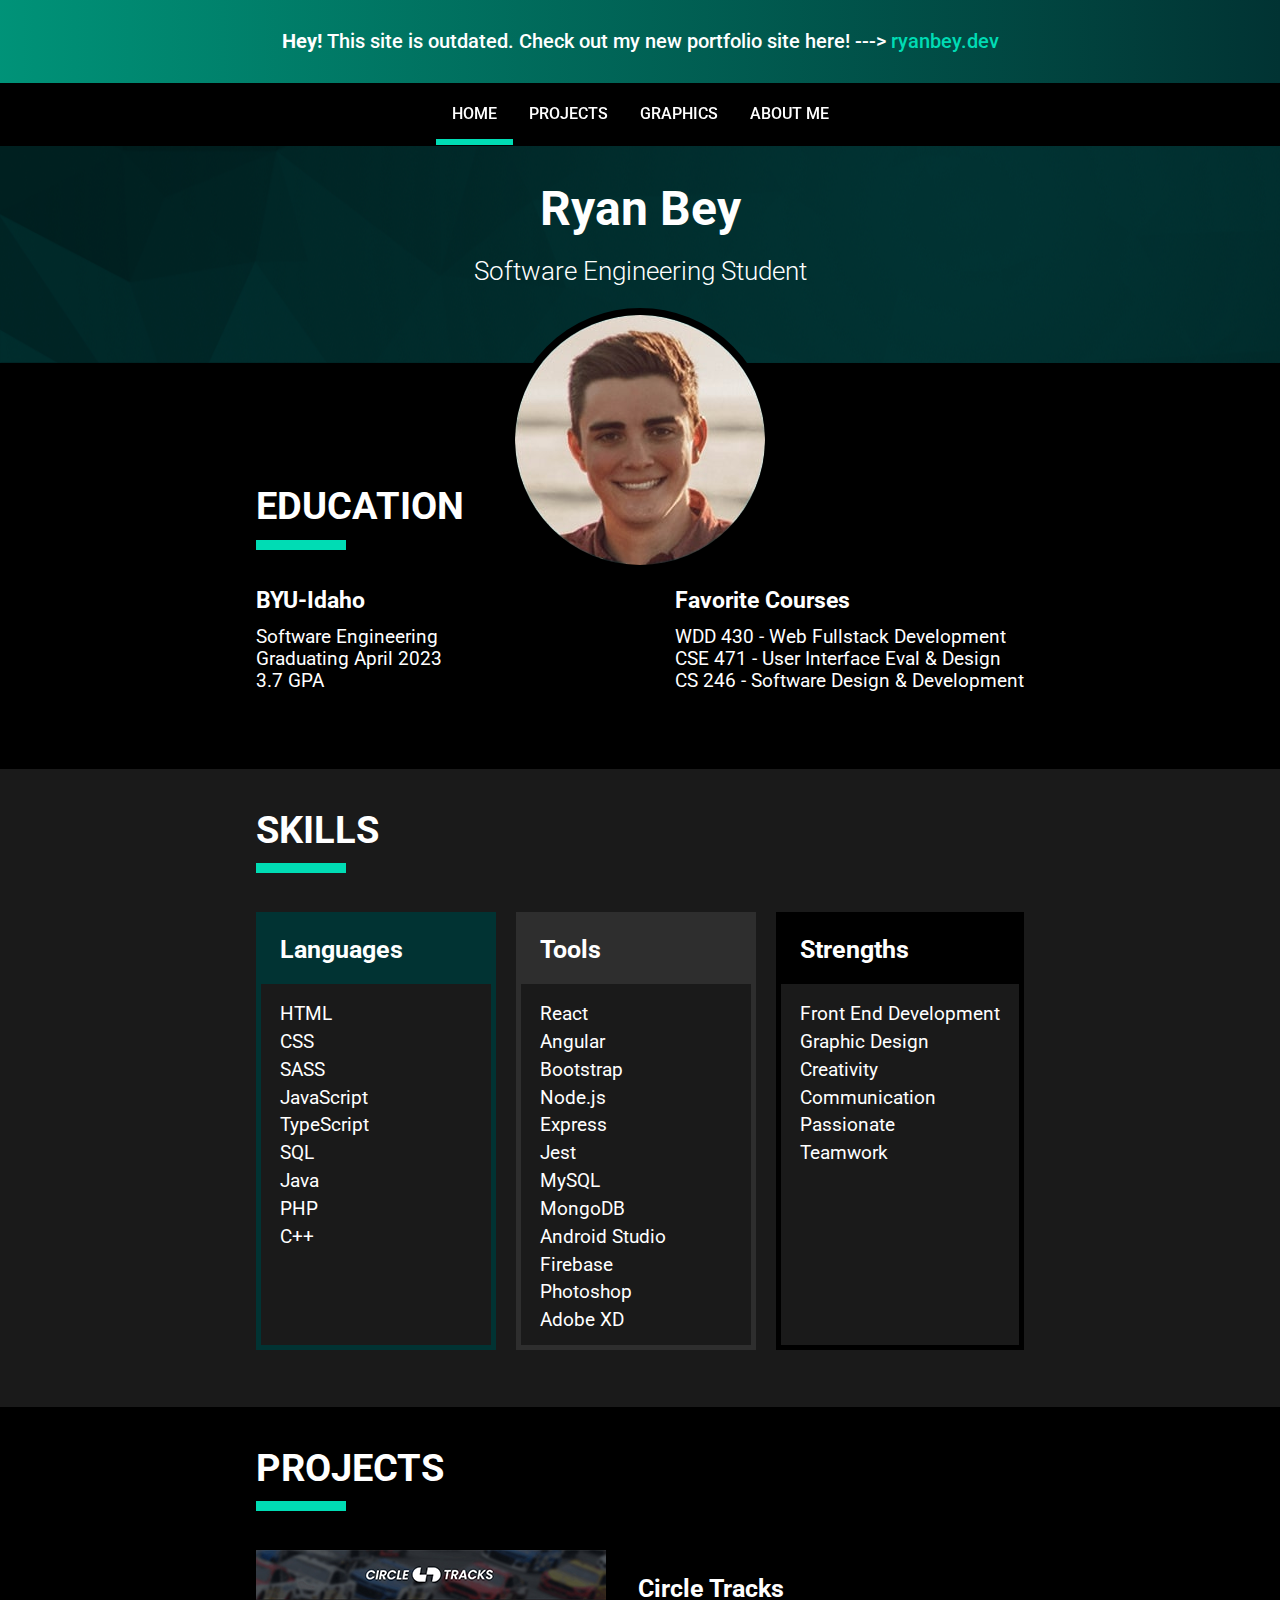
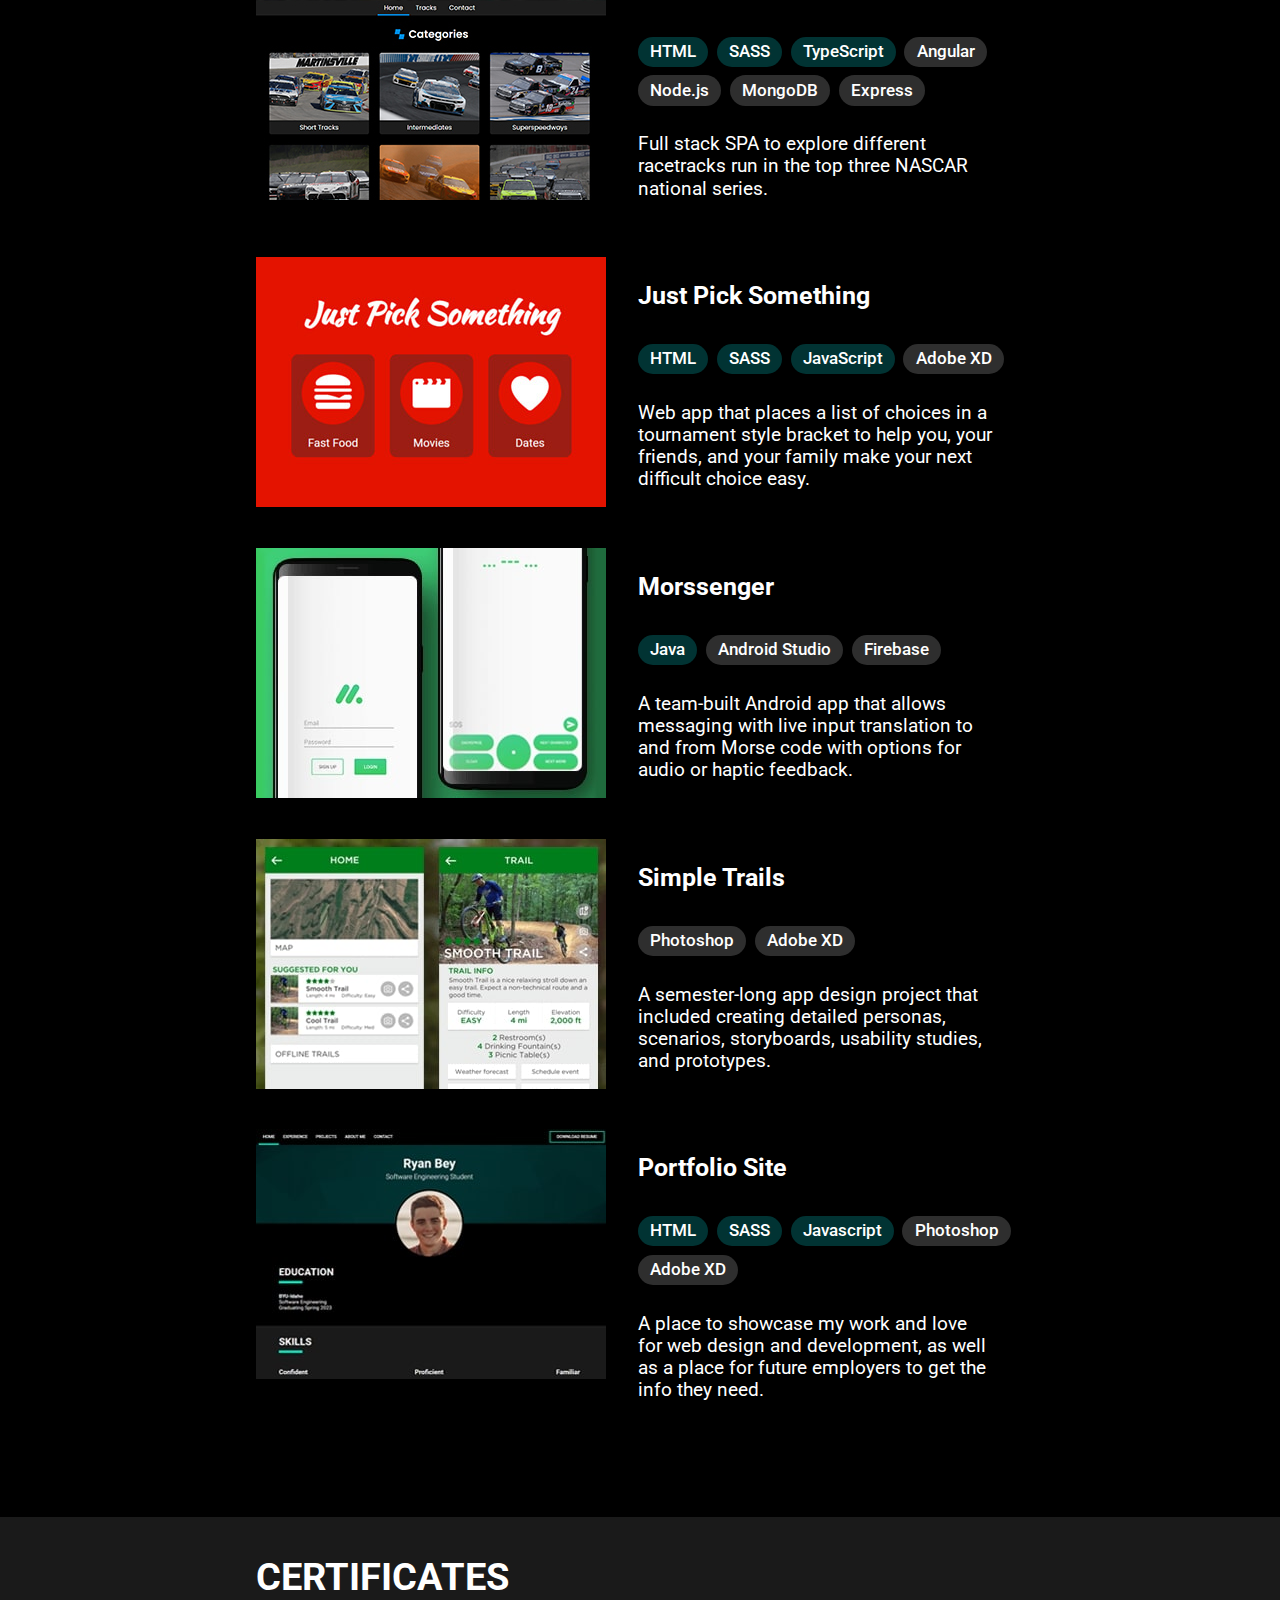
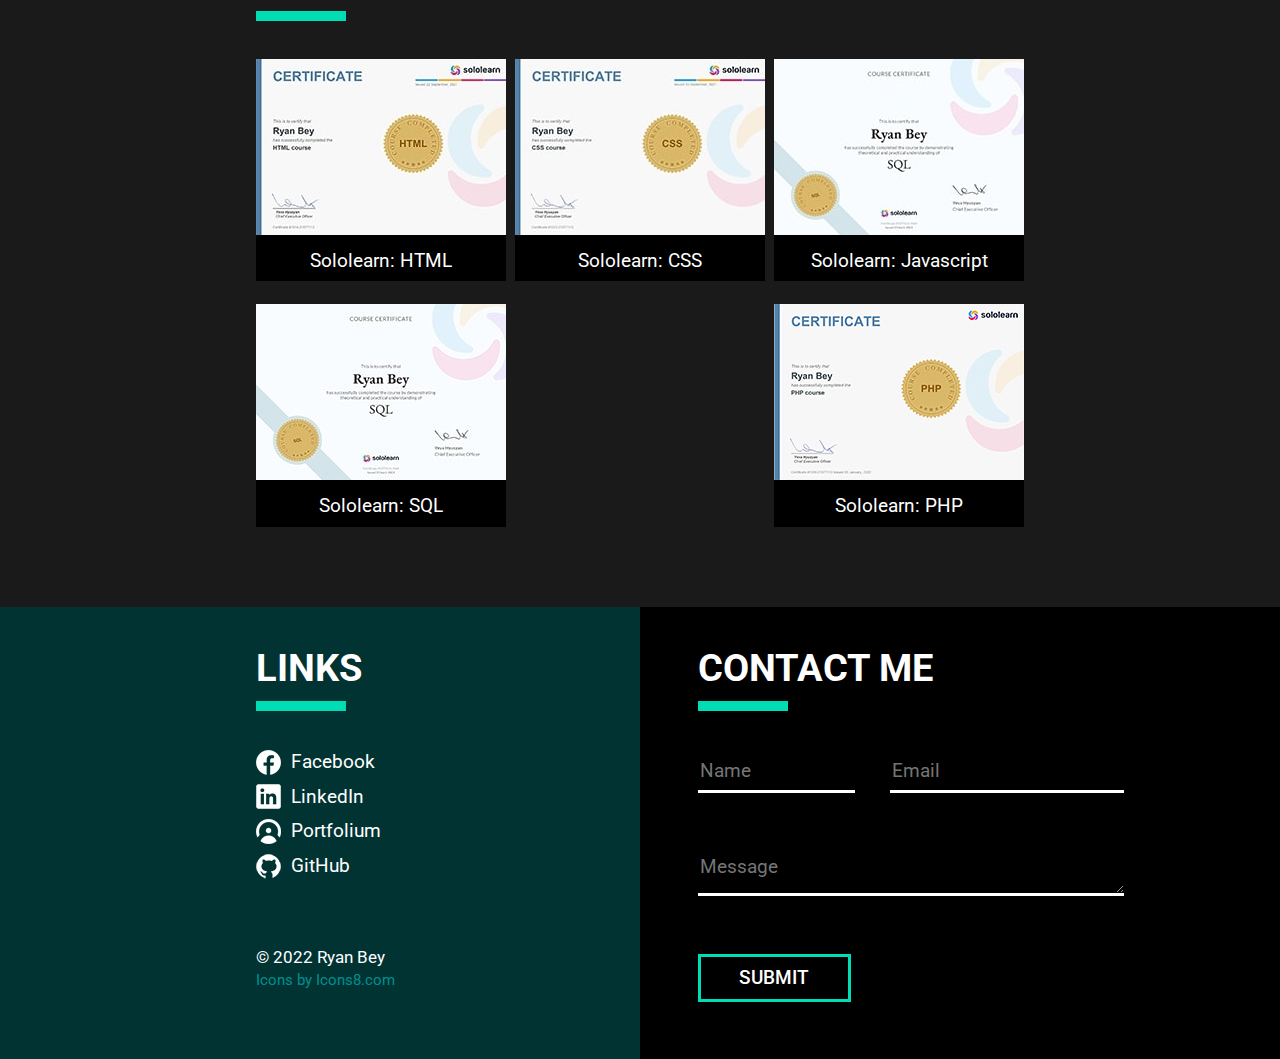
<file: index.html>
<!DOCTYPE html>
<html lang="en">

<head>
   <meta charset="UTF-8">
   <meta http-equiv="X-UA-Compatible" content="IE=edge">
   <meta name="viewport" content="width=device-width, initial-scale=1.0">
   <link rel="stylesheet" href="css/normalize.css">
   <link rel="stylesheet" href="css/styles.css">
   <link rel="apple-touch-icon" sizes="180x180" href="images/favicon/apple-touch-icon.png">
   <link rel="icon" type="image/png" sizes="32x32" href="images/favicon/favicon-32x32.png">
   <link rel="icon" type="image/png" sizes="16x16" href="images/favicon/favicon-16x16.png">
   <link rel="manifest" href="images/favicon/site.webmanifest">
   <title>Home | Ryan's Portfolio</title>
</head>

<body>
   <div class="alert-banner-container">
      <div class="alert-banner-content">
         <p class="alert-banner-text">
            <b>Hey!</b> This site is outdated. Check out my new portfolio site here! --->
            <a class="alert-banner-link" href="https://ryanbey.dev">ryanbey.dev</a>
         </p>
      </div>
   </div>

   <nav>
      <ul class="navigation">
         <li><a class="menu" href="#"><img id="hamburger-icon" src="images/icons/hamburger-icon.png"
                  alt="hamburger menu icon"></a></li>
         <li><a class="nav-link active-page" href="#">HOME</a></li>
         <li><a class="nav-link" href="projects.html">PROJECTS</a></li>
         <li><a class="nav-link" href="graphics.html">GRAPHICS</a></li>
         <li><a class="nav-link" href="about-me.html">ABOUT ME</a></li>
      </ul>
   </nav>

   <header>
      <div class="header-content">
         <h1 id="header-name">Ryan Bey</h1>
         <h2 id="header-sub">Software Engineering Student</h2>
         <img id="header-img" src="images/backgrounds/header-portrait.jpg" alt="headshot of my face">
      </div>
   </header>

   <main>
      <div class="education-grid">
         <section id="education" class="black-bg">
            <div class="section-content">
               <h3 class="section-heading">EDUCATION</h3>
               <div class="divider"></div>
               <div id="education-flexbox">
                  <div class="education-flex-left">
                     <h4 class="class-heading">BYU-Idaho</h4>
                     <p class="class-p">Software Engineering<br>Graduating April 2023<br>3.7 GPA</p>
                  </div>
                  <div class="education-flex-right">
                     <h4 class="class-heading">Favorite Courses</h4>
                     <p class="class-p">WDD 430 - Web Fullstack Development<br>CSE 471 - User Interface Eval &
                        Design<br>CS 246 - Software Design & Development</p>
                  </div>
               </div>
            </div>
         </section>
      </div>

      <section id="skills" class="gray-bg">
         <div class="section-content">
            <h3 class="section-heading">SKILLS</h3>
            <div class="divider"></div>
            <div id="skills-flexbox">
               <div class="skills-box">
                  <p class="skills-box-heading"><b>Languages</b></p>
                  <p>HTML</p>
                  <p>CSS</p>
                  <p>SASS</p>
                  <p>JavaScript</p>
                  <p>TypeScript</p>
                  <p>SQL</p>
                  <p>Java</p>
                  <p>PHP</p>
                  <p>C++</p>
               </div>
               <div class="skills-box">
                  <p id="tools-heading" class="skills-box-heading"><b>Tools</b></p>
                  <p>React</p>
                  <p>Angular</p>
                  <p>Bootstrap</p>
                  <p>Node.js</p>
                  <p>Express</p>
                  <p>Jest</p>
                  <p>MySQL</p>
                  <p>MongoDB</p>
                  <p>Android Studio</p>
                  <p>Firebase</p>
                  <p>Photoshop</p>
                  <p>Adobe XD</p>
               </div>
               <div class="skills-box">
                  <p id="soft-skills-heading" class="skills-box-heading"><b>Strengths</b></p>
                  <p>Front End Development</p>
                  <p>Graphic Design</p>
                  <p>Creativity</p>
                  <p>Communication</p>
                  <p>Passionate</p>
                  <p>Teamwork</p>
               </div>
            </div>
         </div>
      </section>

      <section id="projects">
         <div class="section-content">
            <h3 class="section-heading">PROJECTS</h3>
            <div class="divider"></div>
            <div id="circle-tracks" class="projects-box">
               <h4 class="box-heading">Circle Tracks</h4>
               <ul class="tag-list">
                  <li class="lang-box-tag">HTML</li>
                  <li class="lang-box-tag">SASS</li>
                  <li class="lang-box-tag">TypeScript</li>
                  <li class="env-box-tag">Angular</li>
                  <li class="env-box-tag">Node.js</li>
                  <li class="env-box-tag">MongoDB</li>
                  <li class="env-box-tag">Express</li>
               </ul>
               <img draggable="false" class="box-img" src="images/home/circle-tracks-img.jpg"
                  alt="screenshot of Nastracks site">
               <p class="box-p">Full stack SPA to explore different racetracks run in the top three NASCAR national
                  series.</p>
            </div>
            <div id="just-pick-something" class="projects-box">
               <h4 class="box-heading">Just Pick Something</h4>
               <ul class="tag-list">
                  <li class="lang-box-tag">HTML</li>
                  <li class="lang-box-tag">SASS</li>
                  <li class="lang-box-tag">JavaScript</li>
                  <li class="env-box-tag">Adobe XD</li>
               </ul>
               <img draggable="false" class="box-img" src="images/home/jps-img.jpg"
                  alt="screenshot of Just Pick Something web app">
               <p class="box-p">Web app that places a list of choices in a tournament style bracket to help you, your
                  friends, and your family make your next difficult choice easy.</p>
            </div>
            <div id="morssenger" class="projects-box">
               <h4 class="box-heading">Morssenger</h4>
               <ul class="tag-list">
                  <li class="lang-box-tag">Java</li>
                  <li class="env-box-tag">Android Studio</li>
                  <li class="env-box-tag">Firebase</li>
               </ul>
               <img draggable="false" class="box-img" src="images/home/morssenger-img.jpg"
                  alt="screenshot of Morssenger app">
               <p class="box-p">A team-built Android app that allows messaging with live input translation to and from
                  Morse code with options for audio or haptic feedback.</p>
            </div>
            <div id="simple-trails" class="projects-box">
               <h4 class="box-heading">Simple Trails</h4>
               <ul class="tag-list">
                  <li class="env-box-tag">Photoshop</li>
                  <li class="env-box-tag">Adobe XD</li>
               </ul>
               <img draggable="false" class="box-img" src="images/home/simple-trails-img.jpg"
                  alt="screenshot of simple trails mockup">
               <p class="box-p">A semester-long app design project that included creating detailed personas, scenarios,
                  storyboards, usability studies, and prototypes.</p>
            </div>
            <div id="portfolio" class="projects-box">
               <h4 class="box-heading">Portfolio Site</h4>
               <ul class="tag-list">
                  <li class="lang-box-tag">HTML</li>
                  <li class="lang-box-tag">SASS</li>
                  <li class="lang-box-tag">Javascript</li>
                  <li class="env-box-tag">Photoshop</li>
                  <li class="env-box-tag">Adobe XD</li>
               </ul>
               <img draggable="false" class="box-img" src="images/home/portfolio-img.jpg"
                  alt="screenshot of Portfolio site">
               <p class="box-p">A place to showcase my work and love for web design and development, as well as a place
                  for future employers to get the info they need.</p>
            </div>
         </div>
      </section>

      <section id="certificates" class="gray-bg">
         <div class="section-content">
            <h3 class="section-heading">CERTIFICATES</h3>
            <div class="divider"></div>

            <div class="certificate-flexbox">
               <div class="certificate-box">
                  <img draggable="false" src="images/certs/cert-html.jpg" alt="html certificate image">
                  <h4 class="certificate-box-heading">Sololearn: HTML</h4>
               </div>
               <div class="certificate-box">
                  <img draggable="false" src="images/certs/cert-css.jpg" alt="css certificate image">
                  <h4 class="certificate-box-heading">Sololearn: CSS</h4>
               </div>
               <div class="certificate-box">
                  <img draggable="false" src="images/certs/cert-js.jpg" alt="javascript certificate image">
                  <h4 class="certificate-box-heading">Sololearn: Javascript</h4>
               </div>
               <div class="certificate-box">
                  <img draggable="false" src="images/certs/cert-sql.jpg" alt="sql certificate image">
                  <h4 class="certificate-box-heading">Sololearn: SQL</h4>
               </div>
               <div class="certificate-box">
                  <img draggable="false" src="images/certs/cert-php.jpg" alt="php certificate image">
                  <h4 class="certificate-box-heading">Sololearn: PHP</h4>
               </div>
            </div>
         </div>
      </section>
   </main>

   <footer>
      <section id="my-info" class="turq-bg">
         <div id="my-info-content" class="section-content">
            <h3 class="section-heading">LINKS</h3>
            <div class="divider"></div>
            <div class="social-item">
               <img class="social-icon" src="images/icons/facebook-icon.png" alt="facebook icon">
               <a href="https://www.facebook.com/beycommaryan" target="_blank">Facebook</a>
            </div>
            <div class="social-item">
               <img class="social-icon" src="images/icons/linkedin-icon.png" alt="linkedin icon">
               <a href="https://www.linkedin.com/in/ryanbey/" target="_blank">LinkedIn</a>
            </div>
            <div class="social-item">
               <img class="social-icon" src="images/icons/portfolium-icon.png" alt="linkedin icon">
               <a href="https://portfolium.com/ryanbey" target="_blank">Portfolium</a>
            </div>
            <div class="social-item">
               <img class="social-icon" src="images/icons/github-icon.png" alt="github">
               <a href="https://github.com/ryanbey" target="_blank">GitHub</a>
            </div>
            <p id="copyright">&copy; 2022 Ryan Bey</p>
            <a id="icons" href="https://icons8.com/icons" target="_blank">Icons by Icons8.com</a>
         </div>
      </section>

      <section id="contact-me" class="black-bg">
         <div id="contact-me-content" class="section-content">
            <h3 class="section-heading">CONTACT ME</h3>
            <div class="divider"></div>
            <form class="contact-form-grid" method="post"
               action="https://forms.un-static.com/forms/887712dbb9f4996032a18818df45a9331f4ab1fe">
               <input type="text" id="name" name="name" class="contact-form-box" placeholder="Name" required>
               <input type="email" id="email" name="email" class="contact-form-box" placeholder="Email" required>
               <textarea id="message" name="Message" class="contact-form-box" rows="5" maxlength="3000"
                  placeholder="Message" required></textarea>
               <button type="submit" id="submit-button">SUBMIT</button>
            </form>
         </div>
      </section>
   </footer>

   <script src="js/toggle-menu.js"></script>
   <script src="js/project-boxes.js"></script>
   <script src="js/alert-banner.js"></script>
</body>

</html>
</file>
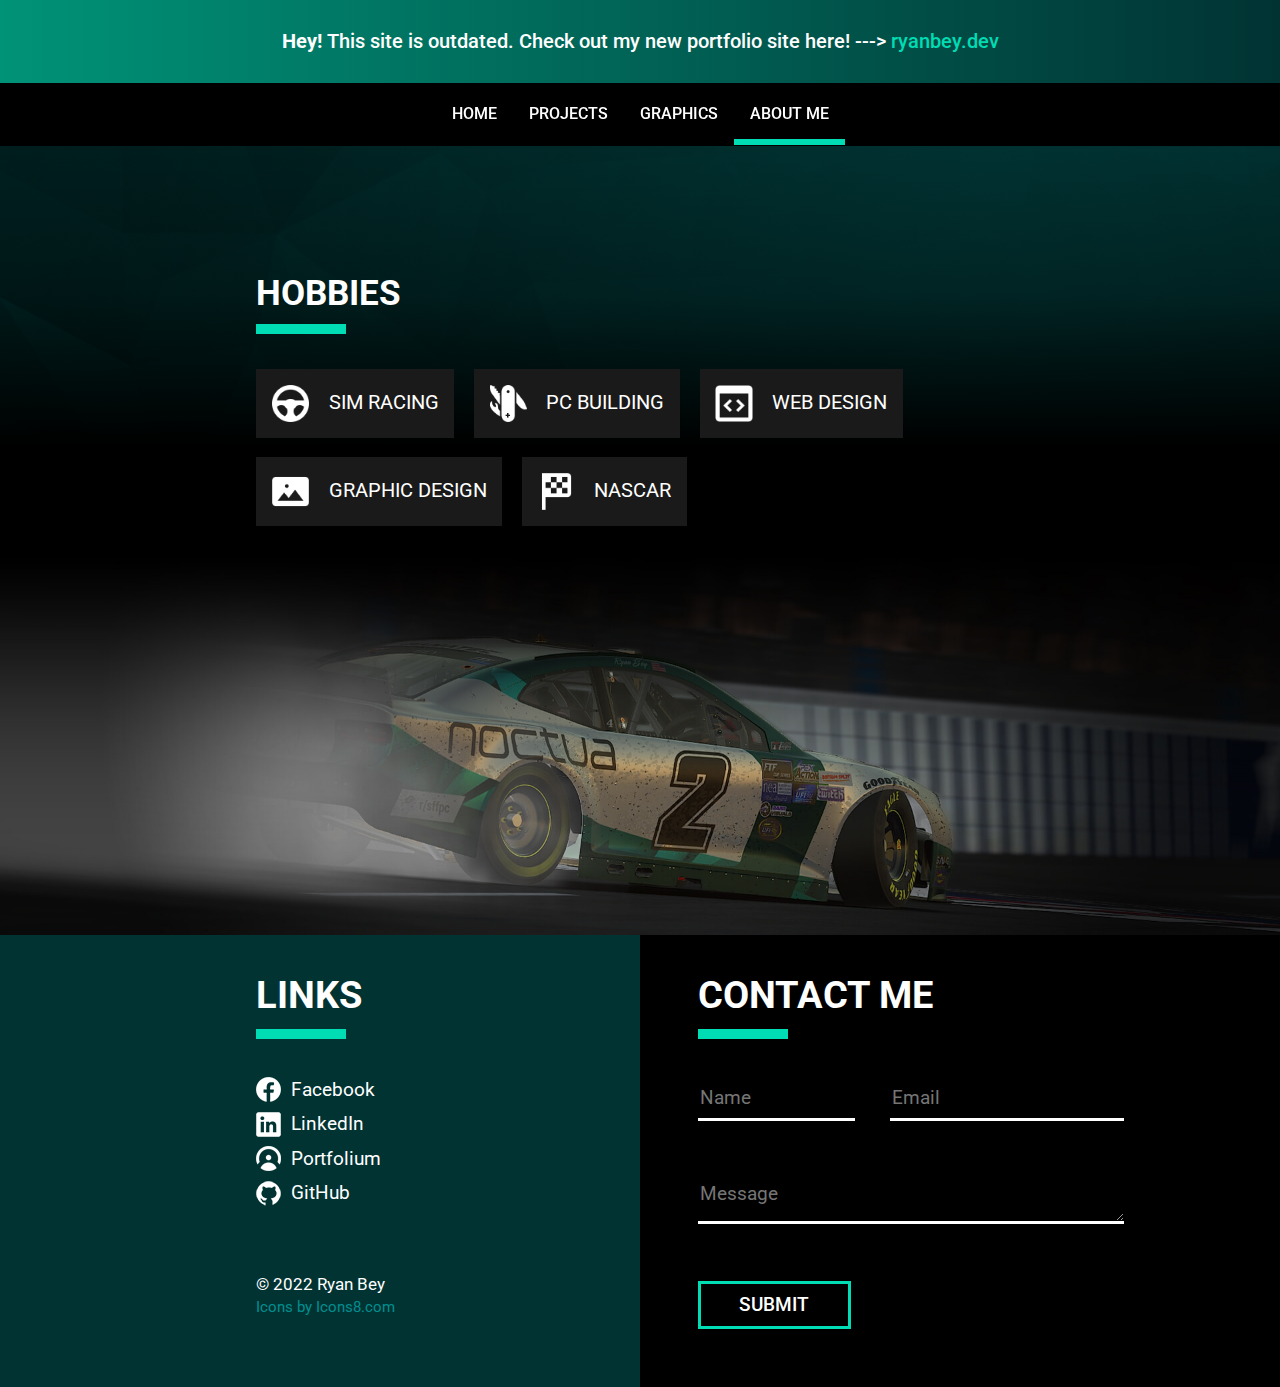
<file: about-me.html>
<!DOCTYPE html>
<html lang="en">
<head>
    <meta charset="UTF-8">
    <meta http-equiv="X-UA-Compatible" content="IE=edge">
    <meta name="viewport" content="width=device-width, initial-scale=1.0">
    <link rel="stylesheet" href="css/normalize.css">
    <link rel="stylesheet" href="css/styles.css">
    <link rel="apple-touch-icon" sizes="180x180" href="images/favicon/apple-touch-icon.png">
    <link rel="icon" type="image/png" sizes="32x32" href="images/favicon/favicon-32x32.png">
    <link rel="icon" type="image/png" sizes="16x16" href="images/favicon/favicon-16x16.png">
    <link rel="manifest" href="images/favicon/site.webmanifest">
    <title>About Me | Ryan's Portfolio</title>
</head>

<body>
    <div class="alert-banner-container">
        <div class="alert-banner-content">
            <p class="alert-banner-text">
               <b>Hey!</b> This site is outdated. Check out my new portfolio site here! --->
               <a class="alert-banner-link" href="https://ryanbey.dev">ryanbey.dev</a>
            </p>
        </div>
    </div>

    <nav>
        <ul class="navigation">
            <li><a class="menu" href="#" ><img id="hamburger-icon" src="images/icons/hamburger-icon.png" alt="hamburger menu icon"></a></li>
            <li><a class="nav-link" href="index.html">HOME</a></li>
            <li><a class="nav-link" href="projects.html">PROJECTS</a></li>
            <li><a class="nav-link" href="graphics.html">GRAPHICS</a></li>
            <li><a class="nav-link active-page" href="#">ABOUT ME</a></li>
        </ul>
    </nav>

    <header class="subpage-header"></header>

    <main class="subpage-main">
        <section id="hobbies">
            <div class="section-content">
                <h3 class="section-heading">HOBBIES</h3>
                <div class="divider"></div>
                <div class="hobby-container">
                    <div id="hobby-sim-racing" class="hobby-box">
                        <img src="images/icons/wheel-icon.png" alt="sim racing icon">
                        <p>SIM RACING</p>
                    </div>
                    <div id="hobby-pc-building" class="hobby-box">
                        <img src="images/icons/pc-icon.png" alt="pc building icon">
                        <p>PC BUILDING</p>
                    </div>
                    <div id="hobby-programming" class="hobby-box">
                        <img src="images/icons/programming-icon.png" alt="programming icon">
                        <p>WEB DESIGN</p>
                    </div>
                    <div id="hobby-graphic-design" class="hobby-box">
                        <img src="images/icons/graphic-icon.png" alt="graphic design icon">
                        <p>GRAPHIC DESIGN</p>
                    </div>
                    <div id="hobby-nascar" class="hobby-box">
                        <img src="images/icons/nascar-icon.png" alt="nascar icon">
                        <p>NASCAR</p>
                    </div>
                </div>
            </div>
            <div class="literally-just-centering-one-thing-thanks">
                <img id="selected-image" class="hover-image" src="images/hobbies/sim-racing.jpg" alt="hover images">
            </div>
        </section>
    </main>

    <footer>
        <section id="my-info" class="turq-bg">
            <div id="my-info-content" class="section-content">
                <h3 class="section-heading">LINKS</h3>
                <div class="divider"></div>
                <div class="social-item">
                    <img class="social-icon" src="images/icons/facebook-icon.png" alt="facebook icon">
                    <a href="https://www.facebook.com/beycommaryan" target="_blank">Facebook</a>
                </div>
                <div class="social-item">
                    <img class="social-icon" src="images/icons/linkedin-icon.png" alt="linkedin icon">
                    <a href="https://www.linkedin.com/in/ryanbey/" target="_blank">LinkedIn</a>
                </div>
                <div class="social-item">
                    <img class="social-icon" src="images/icons/portfolium-icon.png" alt="linkedin icon">
                    <a href="https://portfolium.com/ryanbey" target="_blank">Portfolium</a>
                </div>
                <div class="social-item">
                    <img class="social-icon" src="images/icons/github-icon.png" alt="github">
                    <a href="https://github.com/ryanbey" target="_blank">GitHub</a>
                </div>
                <p id="copyright">&copy; 2022 Ryan Bey</p>
                <a id="icons" href="https://icons8.com/icons" target="_blank">Icons by Icons8.com</a>
            </div>
        </section>

        <section id="contact-me" class="black-bg">
            <div id="contact-me-content" class="section-content">
                <h3 class="section-heading">CONTACT ME</h3>
                <div class="divider"></div>
                <form class="contact-form-grid" method="post" action="https://forms.un-static.com/forms/887712dbb9f4996032a18818df45a9331f4ab1fe">
                    <input type="text" id="name" name="name" class="contact-form-box" placeholder="Name" required>
                    <input type="email" id="email" name="email" class="contact-form-box" placeholder="Email" required>
                    <textarea id="message" name="Message" class="contact-form-box" rows="5" maxlength="3000" placeholder="Message" required></textarea>
                    <button type="submit" id="submit-button">SUBMIT</button>               
                </form>
            </div>
        </section>
    </footer>

    <script src="js/toggle-menu.js"></script>
    <script src="js/about-me.js"></script>
</body>
</html>
</file>
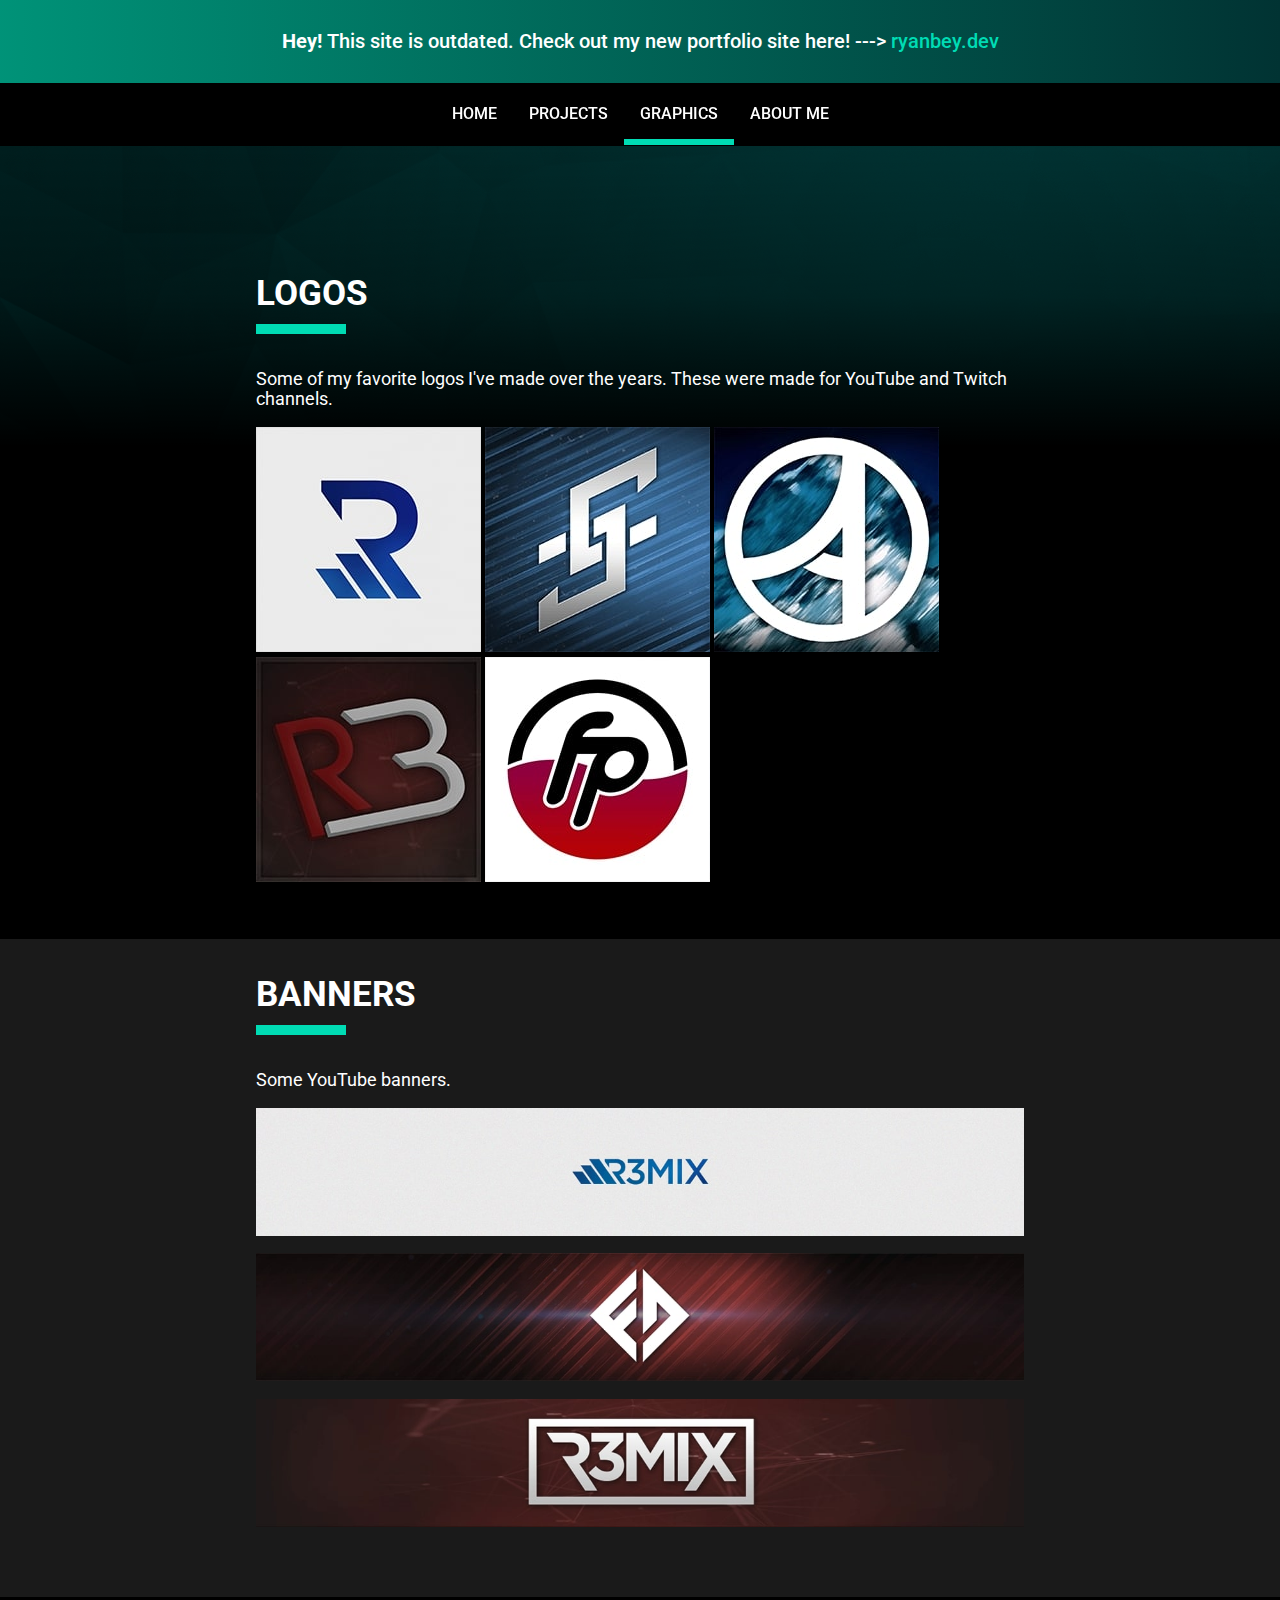
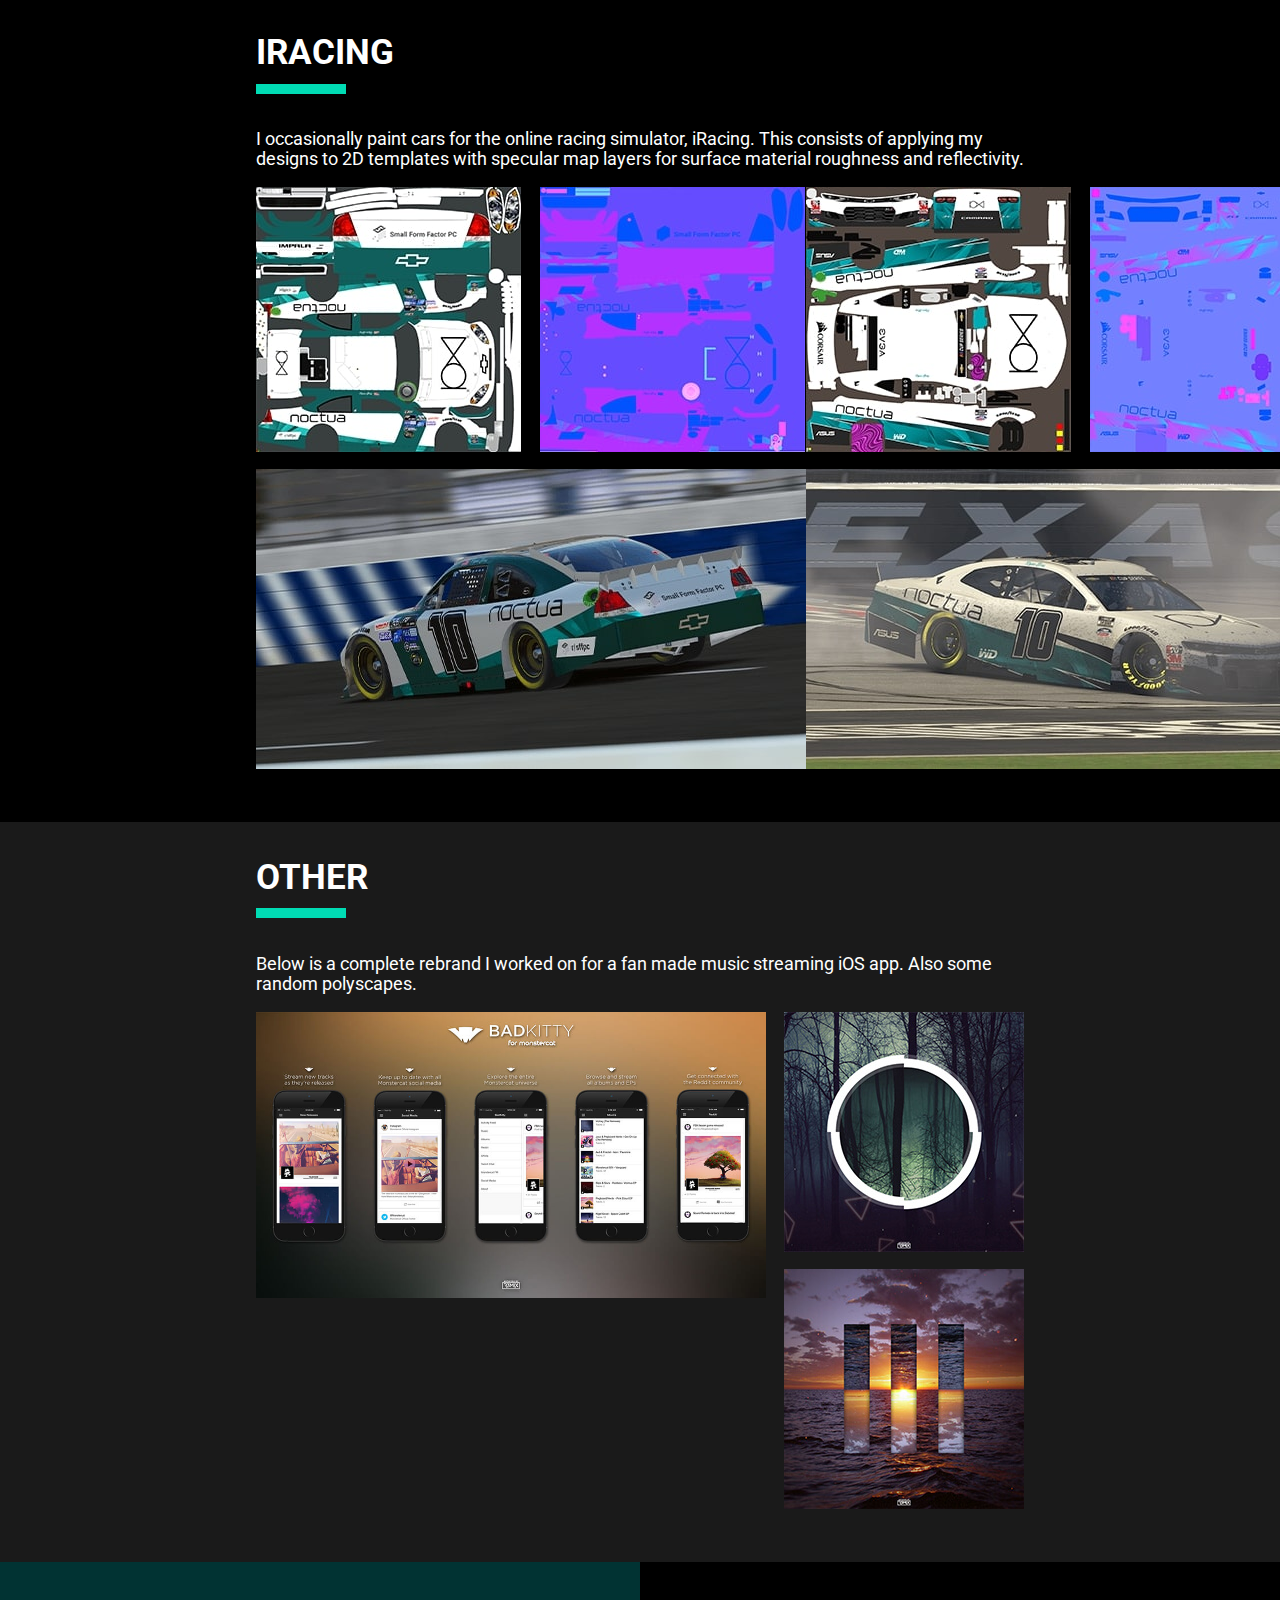
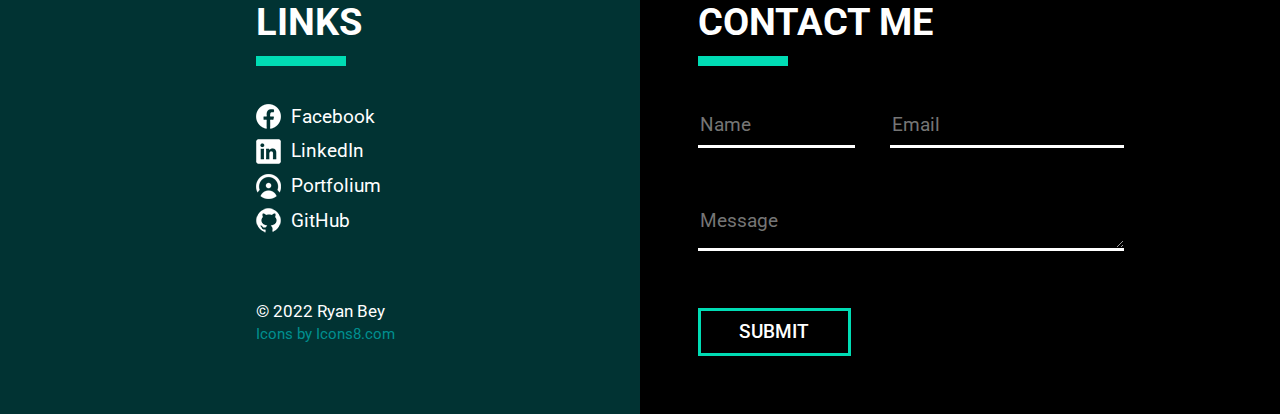
<file: graphics.html>
<!DOCTYPE html>
<html lang="en">
<head>
    <meta charset="UTF-8">
    <meta http-equiv="X-UA-Compatible" content="IE=edge">
    <meta name="viewport" content="width=device-width, initial-scale=1.0">
    <link rel="stylesheet" href="css/normalize.css">
    <link rel="stylesheet" href="css/styles.css">
    <link rel="apple-touch-icon" sizes="180x180" href="images/favicon/apple-touch-icon.png">
    <link rel="icon" type="image/png" sizes="32x32" href="images/favicon/favicon-32x32.png">
    <link rel="icon" type="image/png" sizes="16x16" href="images/favicon/favicon-16x16.png">
    <link rel="manifest" href="images/favicon/site.webmanifest">
    <title>Graphics | Ryan's Portfolio</title>
</head>

<body id="graphics-body">
    <div class="alert-banner-container">
        <div class="alert-banner-content">
            <p class="alert-banner-text">
               <b>Hey!</b> This site is outdated. Check out my new portfolio site here! --->
               <a class="alert-banner-link" href="https://ryanbey.dev">ryanbey.dev</a>
            </p>
        </div>
    </div>

    <nav>
        <ul class="navigation">
            <li><a class="menu" href="#" ><img id="hamburger-icon" src="images/icons/hamburger-icon.png" alt="hamburger menu icon"></a></li>
            <li><a class="nav-link" href="index.html">HOME</a></li>
            <li><a class="nav-link" href="projects.html">PROJECTS</a></li>
            <li><a class="nav-link active-page" href="#">GRAPHICS</a></li>
            <li><a class="nav-link" href="about-me.html">ABOUT ME</a></li>
        </ul>
    </nav>

    <header class="subpage-header"></header>

    <main class="subpage-main">
        <section id="logos">
            <div class="section-content">
                <h3 class="section-heading">LOGOS</h3>
                <div class="divider"></div>
                <p>Some of my favorite logos I've made over the years. These were made for YouTube and Twitch channels.</p>
                <div class="logos-container">
                    <img src="images/logos/logo-r3mix.jpg" loading="lazy" alt="r3mix logo">
                    <img src="images/logos/logo-cidrec.jpg" loading="lazy" alt="cidrec logo">
                    <img src="images/logos/logo-aakara.jpg" loading="lazy" alt="aakara logo">
                    <img src="images/logos/logo-r3.jpg" loading="lazy" alt="r3 logo">
                    <img src="images/logos/logo-fruit-punch.jpg" loading="lazy" alt="fruit punch logo">
                </div>
            </div>
        </section>

        <section id="banners" class="gray-bg">
            <div class="section-content">
                <h3 class="section-heading">BANNERS</h3>
                <div class="divider"></div>
                <p>Some YouTube banners.</p>
                <div class="banners-container">
                    <img src="images/banners/banner-r3mix.jpg" loading="lazy" alt="r3mix banner">
                    <img src="images/banners/banner-fd.jpg" loading="lazy" alt="fd banner">
                    <img src="images/banners/banner-r3.jpg" loading="lazy" alt="r3 banner">
                </div>
            </div>
        </section>

        <section id="iracing" class="black-bg">
            <div class="section-content">
                <h3 class="section-heading">IRACING</h3>
                <div class="divider"></div>
                <p>I occasionally paint cars for the online racing simulator, iRacing. This consists of applying my designs to 2D templates with specular map layers for surface material roughness and reflectivity.</p>
                <div class="iracing-container">
                    <div class="iracing-grid-1">
                        <img class="iracing-1" src="images/iracing/iracing-new.jpg" loading="lazy" alt="iracing new paint psd">
                        <img class="iracing-2" src="images/iracing/iracing-new-spec.jpg" loading="lazy" alt="iracing new paint spec map">
                        <img class="iracing-3" src="images/iracing/iracing-new-large.jpg" loading="lazy" alt="iracing new paint large image">
                    </div>
                    <div class="iracing-grid-2">
                        <img class="iracing-1" src="images/iracing/iracing-old.jpg" loading="lazy" alt="iracing old paint psd">
                        <img class="iracing-2" src="images/iracing/iracing-old-spec.jpg" loading="lazy" alt="iracing old paint spec map">
                        <img class="iracing-3" src="images/iracing/iracing-old-large.jpg" loading="lazy" alt="iracing old paint large image">
                    </div>
                </div>
            </div>
        </section>

        <section id="other" class="gray-bg">
            <div class="section-content">
                <h3 class="section-heading">OTHER</h3>
                <div class="divider"></div>
                <p>Below is a complete rebrand I worked on for a fan made music streaming iOS app. Also some random polyscapes.</p>
                <div class="other-container">
                    <img id="other-1" src="images/other/other-badkitty.jpg" loading="lazy" alt="badkitty rebrand image">
                    <img id="other-2" src="images/other/other-forest.jpg" loading="lazy" alt="dark forest polyscape">
                    <img id="other-3" src="images/other/other-sunset.jpg" loading="lazy" alt="sunset ocean polyscape">
                </div>
            </div>
        </section>
    </main>

    <footer>
        <section id="my-info" class="turq-bg">
            <div id="my-info-content" class="section-content">
                <h3 class="section-heading">LINKS</h3>
                <div class="divider"></div>
                <div class="social-item">
                    <img class="social-icon" src="images/icons/facebook-icon.png" alt="facebook icon">
                    <a href="https://www.facebook.com/beycommaryan" target="_blank">Facebook</a>
                </div>
                <div class="social-item">
                    <img class="social-icon" src="images/icons/linkedin-icon.png" alt="linkedin icon">
                    <a href="https://www.linkedin.com/in/ryanbey/" target="_blank">LinkedIn</a>
                </div>
                <div class="social-item">
                    <img class="social-icon" src="images/icons/portfolium-icon.png" alt="linkedin icon">
                    <a href="https://portfolium.com/ryanbey" target="_blank">Portfolium</a>
                </div>
                <div class="social-item">
                    <img class="social-icon" src="images/icons/github-icon.png" alt="github icon">
                    <a href="https://github.com/ryanbey" target="_blank">GitHub</a>
                </div>
                <p id="copyright">&copy; 2022 Ryan Bey</p>
                <a id="icons" href="https://icons8.com/icons" target="_blank">Icons by Icons8.com</a>
            </div>
        </section>

        <section id="contact-me" class="black-bg">
            <div id="contact-me-content" class="section-content">
                <h3 class="section-heading">CONTACT ME</h3>
                <div class="divider"></div>
                <form class="contact-form-grid" method="post" action="https://forms.un-static.com/forms/887712dbb9f4996032a18818df45a9331f4ab1fe">
                    <input type="text" id="name" name="name" class="contact-form-box" placeholder="Name" required>
                    <input type="email" id="email" name="email" class="contact-form-box" placeholder="Email" required>
                    <textarea id="message" name="Message" class="contact-form-box" rows="5" maxlength="3000" placeholder="Message" required></textarea>
                    <button type="submit" id="submit-button">SUBMIT</button>               
                </form>
            </div>
        </section>
    </footer>

    <script src="js/toggle-menu.js"></script>
</body>
</html>
</file>
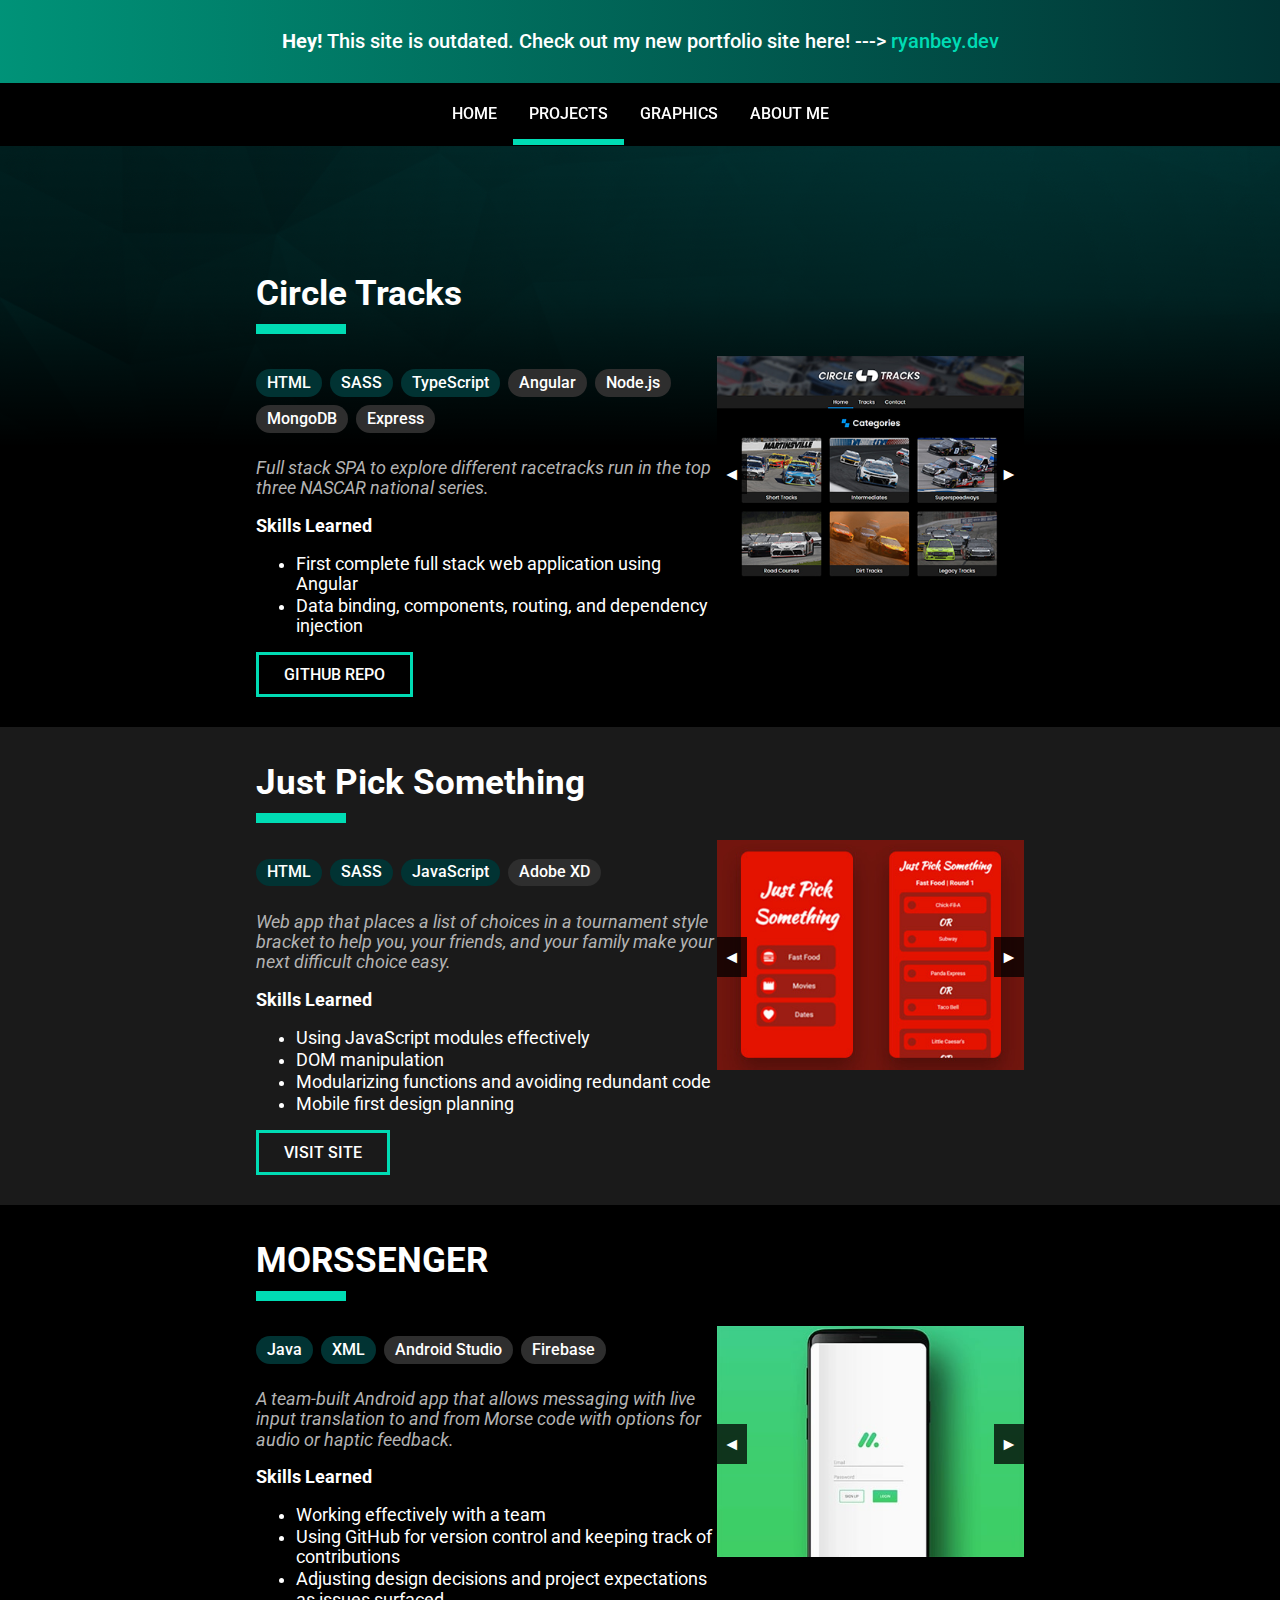
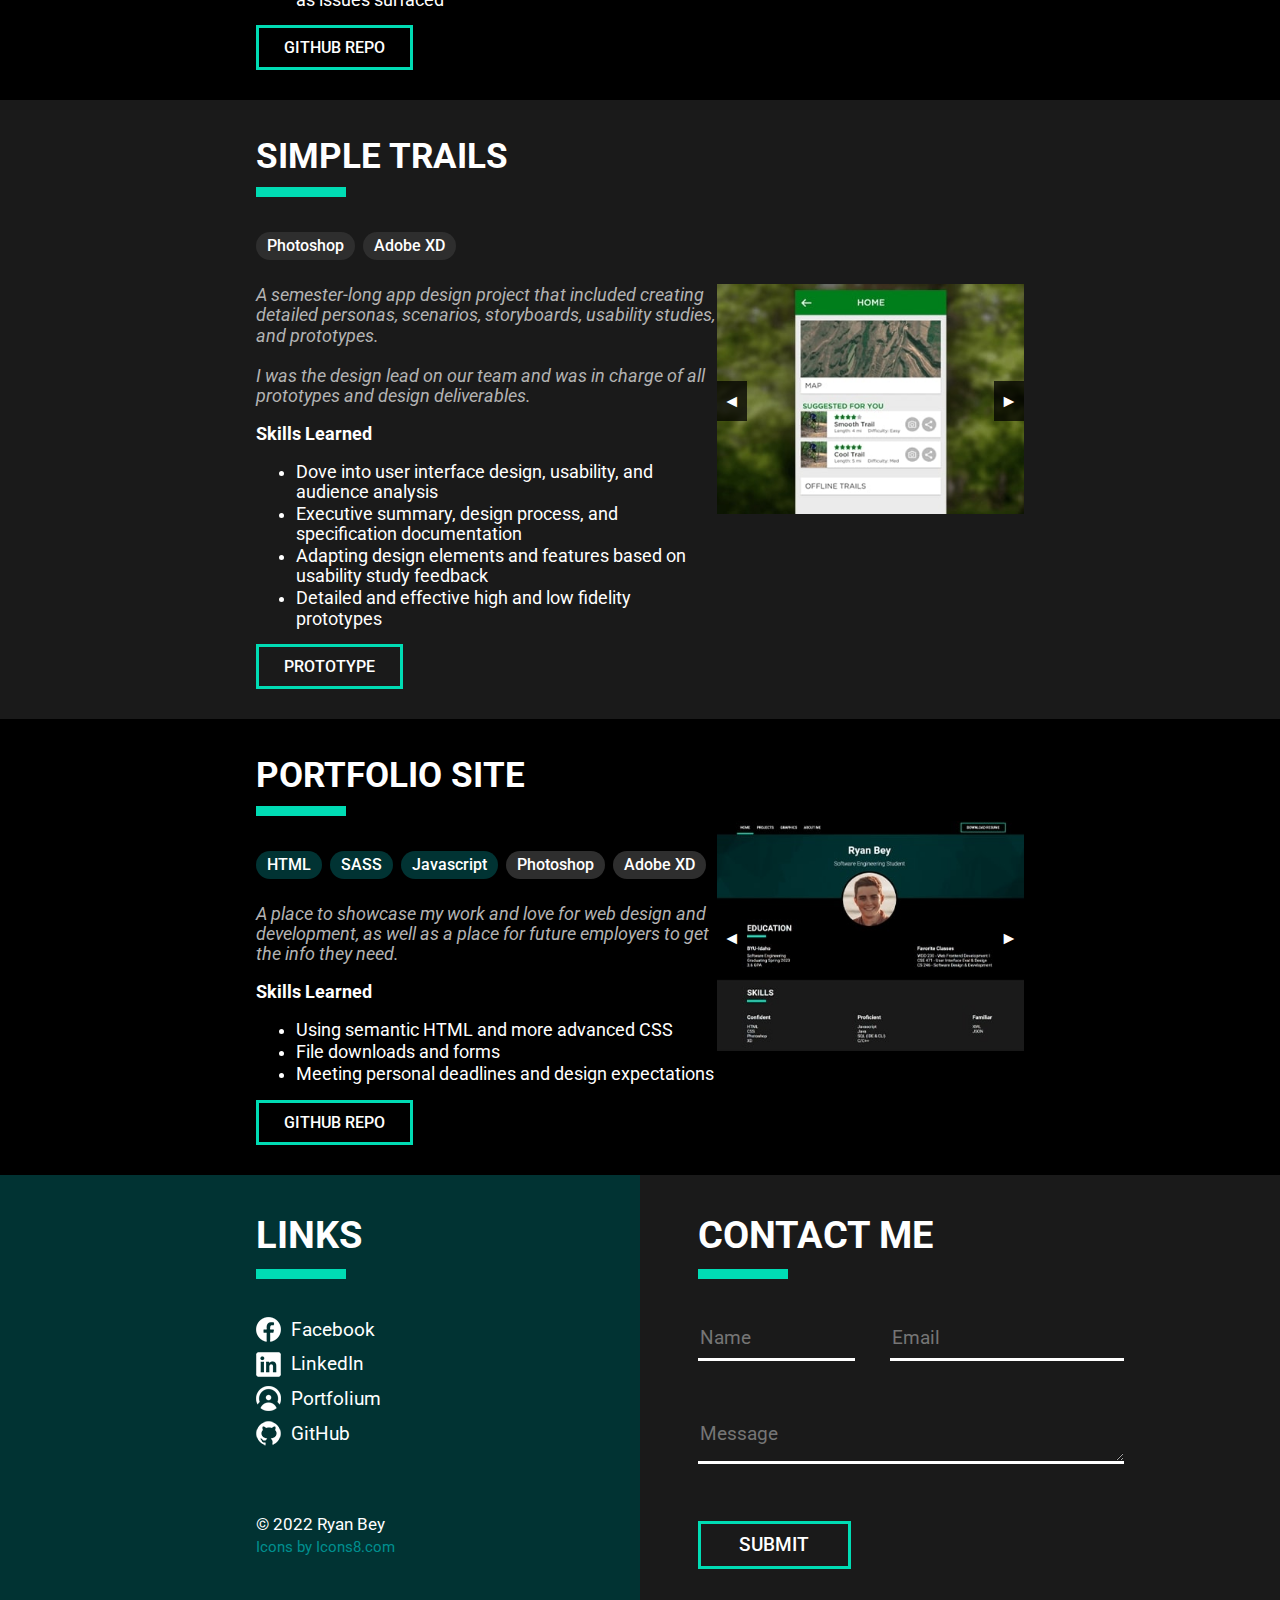
<file: projects.html>
<!DOCTYPE html>
<html lang="en">
<head>
    <meta charset="UTF-8">
    <meta http-equiv="X-UA-Compatible" content="IE=edge">
    <meta name="viewport" content="width=device-width, initial-scale=1.0">
    <link rel="stylesheet" href="css/normalize.css">
    <link rel="stylesheet" href="css/styles.css">
    <link rel="apple-touch-icon" sizes="180x180" href="images/favicon/apple-touch-icon.png">
    <link rel="icon" type="image/png" sizes="32x32" href="images/favicon/favicon-32x32.png">
    <link rel="icon" type="image/png" sizes="16x16" href="images/favicon/favicon-16x16.png">
    <link rel="manifest" href="images/favicon/site.webmanifest">
    <title>Projects | Ryan's Portfolio</title>
</head>

<body>
    <div class="alert-banner-container">
        <div class="alert-banner-content">
            <p class="alert-banner-text">
               <b>Hey!</b> This site is outdated. Check out my new portfolio site here! --->
               <a class="alert-banner-link" href="https://ryanbey.dev">ryanbey.dev</a>
            </p>
        </div>
    </div>

    <nav>
        <ul class="navigation">
            <li><a class="menu" href="#" ><img id="hamburger-icon" src="images/icons/hamburger-icon.png" alt="hamburger menu icon"></a></li>
            <li><a class="nav-link" href="index.html">HOME</a></li>
            <li><a class="nav-link active-page" href="#">PROJECTS</a></li>
            <li><a class="nav-link" href="graphics.html">GRAPHICS</a></li>
            <li><a class="nav-link" href="about-me.html">ABOUT ME</a></li>
        </ul>
    </nav>

    <header class="subpage-header"></header>

    <main class="subpage-main">
        <section id="nastracks" class="alternating-color-section">
            <div class="section-content">
                <div class="projects-grid">
                    <div class="projects-grid-left">
                        <h3 class="section-heading">Circle Tracks</h3>
                        <div class="divider"></div>
                        <ul class="tag-list subpage-tag-list">
                            <li class="lang-box-tag">HTML</li>
                            <li class="lang-box-tag">SASS</li>
                            <li class="lang-box-tag">TypeScript</li>
                            <li class="env-box-tag">Angular</li>
                            <li class="env-box-tag">Node.js</li>
                            <li class="env-box-tag">MongoDB</li>
                            <li class="env-box-tag">Express</li>
                        </ul>
                        <p class="subpage-box-p subpage-box-faded"><i>Full stack SPA to explore different racetracks run in the top three NASCAR national series.</i></p>
                        <p class="subpage-box-p"><b>Skills Learned</b></p>
                        <ul>
                            <li class="subpage-box-p">First complete full stack web application using Angular</li>
                            <li class="subpage-box-p">Data binding, components, routing, and dependency injection</li>
                        </ul>
                        <a class="projects-button mint-button" href="https://github.com/ryanbey/circle-tracks" target="_blank">GITHUB REPO</a>
                    </div>
                    <div class="projects-grid-right">
                        <div class="carousel-1">
                            <div class="carousel-1-item carousel-1-item-visible">
                                <img src="images/carousels/circle-tracks-1.jpg" alt="circle tracks home page screenshot">
                            </div>
                            <div class="carousel-1-item">
                                <img src="images/carousels/circle-tracks-2.jpg" alt="circle tracks track page screenshot">
                            </div>
                            <div class="carousel-1-item">
                                <img src="images/carousels/circle-tracks-3.jpg" alt="circle tracks edit track screenshot">
                            </div>
                            <div class="carousel-1-actions">
                                <button id="carousel-1-button-prev" aria-label="Previous slide">◄</button>
                                <button id="carousel-1-button-next" aria-label="Next slide">►</button>
                            </div>
                        </div>
                    </div>
                </div>
            </div>
        </section>

        <section id="just-pick-something" class="alternating-color-section">
            <div class="section-content">
                <div class="projects-grid">
                    <div class="projects-grid-left">
                        <h3 class="section-heading">Just Pick Something</h3>
                        <div class="divider"></div>
                        <ul class="tag-list subpage-tag-list">
                            <li class="lang-box-tag">HTML</li>
                            <li class="lang-box-tag">SASS</li>
                            <li class="lang-box-tag">JavaScript</li>
                            <li class="env-box-tag">Adobe XD</li>
                        </ul>
                        <p class="subpage-box-p subpage-box-faded"><i>Web app that places a list of choices in a tournament style bracket to help you, your friends, and your family make your next difficult choice easy.</i></p>
                        <p class="subpage-box-p"><b>Skills Learned</b></p>
                        <ul>
                            <li class="subpage-box-p">Using JavaScript modules effectively</li>
                            <li class="subpage-box-p">DOM manipulation</li>
                            <li class="subpage-box-p">Modularizing functions and avoiding redundant code</li>
                            <li class="subpage-box-p">Mobile first design planning</li>
                        </ul>
                        <a class="projects-button mint-button" href="https://ryanbey.github.io/just-pick-something/" target="_blank">VISIT SITE</button></a>
                    </div>
                    <div class="projects-grid-right">
                        <div class="carousel-2">
                            <div class="carousel-2-item carousel-2-item-visible">
                                <img src="images/carousels/jps-1.jpg" alt="alt">
                            </div>
                            <div class="carousel-2-item">
                                <img src="images/carousels/jps-2.jpg" alt="alt">
                            </div>
                            <div class="carousel-2-item">
                                <img src="images/carousels/jps-3.jpg" alt="alt">
                            </div>                      
                            <div class="carousel-2-actions">
                                <button id="carousel-2-button-prev" aria-label="Previous slide">◄</button>
                                <button id="carousel-2-button-next" aria-label="Next slide">►</button>
                            </div>
                        </div>
                    </div>
                </div>
            </div>
        </section>

        <section id="morssenger" class="alternating-color-section">
            <div class="section-content">
                <div class="projects-grid">
                    <div class="projects-grid-left">
                        <h3 class="section-heading">MORSSENGER</h3>
                        <div class="divider"></div>
                        <ul class="tag-list subpage-tag-list">
                            <li class="lang-box-tag">Java</li>
                            <li class="lang-box-tag">XML</li>
                            <li class="env-box-tag">Android Studio</li>
                            <li class="env-box-tag">Firebase</li>
                        </ul>
                        <p class="subpage-box-p subpage-box-faded"><i>A team-built Android app that allows messaging with live input translation to and from Morse code with options for audio or haptic feedback.</i></p>
                        <p class="subpage-box-p"><b>Skills Learned</b></p>
                        <ul>
                            <li class="subpage-box-p">Working effectively with a team</li>
                            <li class="subpage-box-p">Using GitHub for version control and keeping track of contributions</li>
                            <li class="subpage-box-p">Adjusting design decisions and project expectations as issues surfaced</li>
                        </ul>
                        <a class="projects-button mint-button" href="https://github.com/ryanbey/Morssenger" target="_blank">GITHUB REPO</a>
                    </div>
                    <div class="projects-grid-right">
                        <div class="carousel-3">
                            <div class="carousel-3-item carousel-3-item-visible">
                                <img src="images/carousels/morssenger-1.jpg" alt="alt">
                            </div>
                            <div class="carousel-3-item">
                                <img src="images/carousels/morssenger-2.jpg" alt="alt">
                            </div>
                            <div class="carousel-3-item">
                                <img src="images/carousels/morssenger-3.jpg" alt="alt">
                            </div>
                            <div class="carousel-3-item">
                                <img src="images/carousels/morssenger-4.jpg" alt="alt">
                            </div>
                      
                            <div class="carousel-3-actions">
                                <button id="carousel-3-button-prev" aria-label="Previous slide">◄</button>
                                <button id="carousel-3-button-next" aria-label="Next slide">►</button>
                            </div>
                        </div>
                    </div>
                </div>
            </div>
        </section>

        <section id="simple-trails" class="alternating-color-section">
            <div class="section-content">
                <div class="projects-grid">
                    <div class="projects-grid-left">
                        <h3 class="section-heading">SIMPLE TRAILS</h3>
                        <div class="divider"></div>
                        <ul class="tag-list subpage-tag-list">
                            <li class="env-box-tag">Photoshop</li>
                            <li class="env-box-tag">Adobe XD</li>
                        </ul>
                        <p class="subpage-box-p subpage-box-faded"><i>A semester-long app design project that included creating detailed personas, scenarios, storyboards, usability studies, and prototypes.<br><br>I was the design lead on our team and was in charge of all prototypes and design deliverables.</i></p>
                        <p class="subpage-box-p"><b>Skills Learned</b></p>
                        <ul>
                            <li class="subpage-box-p">Dove into user interface design, usability, and audience analysis</li>
                            <li class="subpage-box-p">Executive summary, design process, and specification documentation</li>
                            <li class="subpage-box-p">Adapting design elements and features based on usability study feedback</li>
                            <li class="subpage-box-p">Detailed and effective high and low fidelity prototypes</li>
                        </ul>
                        <a class="projects-button mint-button" href="https://xd.adobe.com/view/396bbf71-8c28-4f8e-9ea8-7902173c9cfb-6c38/?fullscreen&hints=off" target="_blank">PROTOTYPE</a>
                    </div>
                    <div class="projects-grid-right">
                        <div class="carousel-4">
                            <div class="carousel-4-item carousel-4-item-visible">
                                <img src="images/carousels/simple-trails-1.jpg" alt="alt">
                            </div>
                            <div class="carousel-4-item">
                                <img src="images/carousels/simple-trails-2.jpg" alt="alt">
                            </div>
                            <div class="carousel-4-item">
                                <img src="images/carousels/simple-trails-3.jpg" alt="alt">
                            </div>
                      
                            <div class="carousel-4-actions">
                                <button id="carousel-4-button-prev" aria-label="Previous slide">◄</button>
                                <button id="carousel-4-button-next" aria-label="Next slide">►</button>
                            </div>
                        </div>
                    </div>
                </div>
            </div>
        </section>

        <section id="portfolio" class="alternating-color-section">
            <div class="section-content">
                <div class="projects-grid">
                    <div class="projects-grid-left">
                        <h3 class="section-heading">PORTFOLIO SITE</h3>
                        <div class="divider"></div>
                        <ul class="tag-list subpage-tag-list">
                            <li class="lang-box-tag">HTML</li>
                            <li class="lang-box-tag">SASS</li>
                            <li class="lang-box-tag">Javascript</li>
                            <li class="env-box-tag">Photoshop</li>
                            <li class="env-box-tag">Adobe XD</li>
                        </ul>
                        <p class="subpage-box-p subpage-box-faded"><i>A place to showcase my work and love for web design and development, as well as a place for future employers to get the info they need.</i></p>
                        <p class="subpage-box-p"><b>Skills Learned</b></p>
                        <ul>
                            <li class="subpage-box-p">Using semantic HTML and more advanced CSS</li>
                            <li class="subpage-box-p">File downloads and forms</li>
                            <li class="subpage-box-p">Meeting personal deadlines and design expectations</li>
                        </ul>
                        <a class="projects-button mint-button" href="https://github.com/ryanbey/ryanbey.github.io/tree/master/portfolio" target="_blank">GITHUB REPO</a>
                    </div>
                    <div class="projects-grid-right">
                        <div class="carousel-5">
                            <div class="carousel-5-item carousel-5-item-visible">
                                <img src="images/carousels/portfolio-1.jpg" alt="alt">
                            </div>
                            <div class="carousel-5-item">
                                <img src="images/carousels/portfolio-2.jpg" alt="alt">
                            </div>
                            <div class="carousel-5-item">
                                <img src="images/carousels/portfolio-3.jpg" alt="alt">
                            </div>
                      
                            <div class="carousel-5-actions">
                                <button id="carousel-5-button-prev" aria-label="Previous slide">◄</button>
                                <button id="carousel-5-button-next" aria-label="Next slide">►</button>
                            </div>
                        </div>
                    </div>
                </div>
            </div>
        </section>
    </main>

    <footer>
        <section id="my-info" class="turq-bg">
            <div id="my-info-content" class="section-content">
                <h3 class="section-heading">LINKS</h3>
                <div class="divider"></div>
                <div class="social-item">
                    <img class="social-icon" src="images/icons/facebook-icon.png" alt="facebook icon">
                    <a href="https://www.facebook.com/beycommaryan" target="_blank">Facebook</a>
                </div>
                <div class="social-item">
                    <img class="social-icon" src="images/icons/linkedin-icon.png" alt="linkedin icon">
                    <a href="https://www.linkedin.com/in/ryanbey/" target="_blank">LinkedIn</a>
                </div>
                <div class="social-item">
                    <img class="social-icon" src="images/icons/portfolium-icon.png" alt="linkedin icon">
                    <a href="https://portfolium.com/ryanbey" target="_blank">Portfolium</a>
                </div>
                <div class="social-item">
                    <img class="social-icon" src="images/icons/github-icon.png" alt="github">
                    <a href="https://github.com/ryanbey" target="_blank">GitHub</a>
                </div>
                <p id="copyright">&copy; 2022 Ryan Bey</p>
                <a id="icons" href="https://icons8.com/icons" target="_blank">Icons by Icons8.com</a>
            </div>
        </section>

        <section id="contact-me" class="gray-bg">
            <div id="contact-me-content" class="section-content">
                <h3 class="section-heading">CONTACT ME</h3>
                <div class="divider"></div>
                <form class="contact-form-grid" method="post" action="https://forms.un-static.com/forms/887712dbb9f4996032a18818df45a9331f4ab1fe">
                    <input type="text" id="name" name="name" class="contact-form-box contact-form-alt-color" placeholder="Name" required>
                    <input type="email" id="email" name="email" class="contact-form-box contact-form-alt-color" placeholder="Email" required>
                    <textarea id="message" name="Message" class="contact-form-box contact-form-alt-color" rows="5" maxlength="3000" placeholder="Message" required></textarea>
                    <button type="submit" id="submit-button">SUBMIT</button>               
                </form>
            </div>
        </section>
    </footer>

    <script src="js/toggle-menu.js"></script>
    <script src="js/carousel.js"></script>
</body>
</html>
</file>
<file: css/styles.css>
/* Font: Roboto */
@import url("https://fonts.googleapis.com/css2?family=Roboto:ital,wght@0,100;0,300;0,400;0,500;0,700;0,900;1,100;1,300;1,400;1,500;1,700;1,900&display=swap");
html {
  scroll-behavior: smooth;
}

body {
  font-family: "Roboto", sans-serif;
  background: black;
  color: white;
  overflow-x: hidden;
}

/***********************
*   Alert Banner
***********************/
.alert-banner-container {
  /* background-color: #013333; */
  background: linear-gradient(to left, #013333, #00dcb4aa);
  padding: 10px 0px;
}

.alert-banner-content {
  margin: 0 50px;
  display: flex;
  justify-content: space-around;
  align-items: center;
}

.alert-banner-button {
  margin-left: 1.2em;
}

.alert-banner-icon {
  width: 20px;
  transition: all 200ms;
}

.alert-banner-icon:hover {
  scale: 1.1;
  cursor: pointer;
}

.close-banner {
  display: none;
}

.alert-banner-text {
  font-size: 20px;
  font-weight: 500;
}

.alert-banner-link {
  color: #00dcb4;
  text-decoration: none;
  transition: all 200ms;
}

.alert-banner-link:visited {
  color: #00dcb4;
}

.alert-banner-link:hover {
  color: white;
  text-decoration: underline;
}

/***********************
*   Navigation
***********************/
.nav-link,
.nav-link:visited {
  color: white;
  text-decoration: none;
  padding: 1em;
  font-weight: 500;
}

nav {
  display: flex;
  justify-content: center;
  align-items: center;
  justify-content: space-around;
  padding: 0.39em;
  position: sticky;
  top: 0;
  z-index: 999;
  background-color: rgba(0, 0, 0, 0.75);
}
nav ul {
  display: flex;
  justify-content: center;
  align-items: center;
  list-style: none;
  padding: 0;
  margin: 1em;
}

.nav-link {
  border-bottom: solid 6px transparent;
  transition: border-bottom 300ms;
}
.nav-link:hover {
  border-bottom: solid 6px white;
}

.active-page {
  border-bottom: solid 6px #00dcb4;
}

.menu {
  display: none;
}

/***********************
*   Header
***********************/
header {
  display: flex;
  justify-content: center;
  pointer-events: none;
  background-image: url("../images/backgrounds/header-banner.png");
  background-position: 0px 63px;
  background-repeat: no-repeat;
  background-attachment: fixed;
  background-size: 1920px 300px;
  height: 300px;
}

.subpage-header {
  background-image: linear-gradient(to bottom, rgba(0, 0, 0, 0), rgba(0, 0, 0, 0.3), black), url("../images/backgrounds/header-banner.png");
  background-attachment: scroll;
  background-position: 0px 0px;
}

.header-content {
  display: flex;
  flex-flow: column;
  align-items: center;
  position: relative;
  top: 35px;
}

#header-name {
  margin: 0;
  font-size: 3em;
}
#header-banner {
  height: 300px;
}
#header-sub {
  font-size: 1.6em;
  font-weight: 300;
}
#header-img {
  border-radius: 50%;
  border: solid 7px black;
}

/***********************
*   Main
***********************/
main {
  margin-left: auto;
  margin-right: auto;
  margin-top: 0rem;
  font-size: 1.2em;
}

.alternating-color-section:nth-child(1) {
  background-color: transparent;
}
.alternating-color-section:nth-child(2n) {
  background-color: #1a1a1a;
}

.subpage-main {
  margin-top: -13rem;
  font-size: 1.1em;
}

.black-bg {
  background: black;
}

.gray-bg {
  background: #1a1a1a;
}

.turq-bg {
  background: #013333;
}

.section-heading {
  font-size: 2em;
  margin-bottom: 0.3em;
  margin-top: 0;
}
.section-content {
  max-width: 60%;
  margin-left: auto;
  margin-right: auto;
  padding-top: 2em;
  padding-bottom: 3em;
}

/***********************
*   Education
***********************/
#education-flexbox {
  display: flex;
  justify-content: space-between;
}

.class-heading {
  font-size: 1.2em;
  margin-top: 0;
  margin-bottom: 0.5em;
}

.class-p {
  margin: 0;
  margin-bottom: 1em;
}

/***********************
*   Skills
***********************/
#skills-flexbox {
  display: flex;
  justify-content: space-between;
}

.skills-box b,
.projects-box h4 {
  font-size: 1.3em;
}

.skills-box {
  border: solid 5px #013333;
  min-width: 30%;
}
.skills-box-heading {
  background: #013333;
  padding: 1em;
  margin-top: 0;
}
.skills-box:nth-child(2) {
  border: solid 5px #2e2e2e;
}
.skills-box:nth-child(3) {
  border: solid 5px #000;
}
.skills-box p:nth-child(n+2) {
  margin: 0.3em 1em;
}
.skills-box p:nth-last-child(1) {
  margin-bottom: 0.7em;
}

#tools-heading {
  background: #2e2e2e;
}

#soft-skills-heading {
  background: #000;
}

/***********************
*   Projects
***********************/
#projects {
  background-image: url("../images/backgrounds/circuit-bg.jpg");
  background-repeat: no-repeat;
  background-attachment: fixed;
  background-size: cover;
}

.projects-grid {
  display: grid;
  grid-template-columns: 60% 40%;
}
.projects-grid-left {
  grid-column: 1;
}
.projects-grid-right {
  grid-column: 2;
  display: flex;
  align-items: center;
  justify-content: right;
}

.projects-box {
  display: grid;
  margin-bottom: 2em;
  background: rgba(0, 0, 0, 0.6);
  transition: transform 300ms;
}
.projects-box:hover {
  transform: scale(102%);
}

.project-img-darken {
  transition: all 300ms;
  opacity: 50%;
  filter: blur(2px);
}

.project-img-lighten {
  transition: all 300ms;
  opacity: 100%;
  filter: blur(0px);
}

.project-img-btn-show {
  position: absolute;
  bottom: 100px;
  left: 85px;
  animation: fadein ease 200ms;
}
.project-img-btn-show > button {
  background-color: rgba(0, 0, 0, 0.5);
}

.project-img-btn-hide {
  position: absolute;
  bottom: 0px;
  left: 85px;
  animation: fadeout ease 200ms;
}
.project-img-btn-hide > button {
  background-color: rgba(0, 0, 0, 0.5);
}

@keyframes fadein {
  from {
    opacity: 0%;
    bottom: 0px;
  }
  to {
    opacity: 100%;
    bottom: 100px;
  }
}
@keyframes fadeout {
  from {
    opacity: 100%;
    bottom: 100px;
  }
  to {
    opacity: 0%;
    bottom: 0px;
  }
}
.box-img {
  grid-column: 1;
  grid-row: 1/4;
  margin: 0 auto;
}

.tag-list {
  display: flex;
  flex-wrap: wrap;
  align-items: center;
  list-style: none;
  padding-left: 0;
  margin: 0;
  margin-left: 2rem;
  grid-row: 2;
}

.subpage-tag-list {
  margin-left: 0;
}

.lang-box-tag,
.env-box-tag {
  padding: 0.3em;
  padding-left: 0.7em;
  padding-right: 0.7em;
  margin-right: 0.5em;
  margin-bottom: 0.5em;
  background: #013333;
  color: white;
  font-weight: 500;
  font-size: 0.9em;
  border-radius: 1em;
}

.lang-box-tag {
  background: #013333;
  color: white;
}

.env-box-tag {
  background: #2e2e2e;
  color: white;
}

.wip-tag {
  font-style: italic;
  font-size: 80%;
  color: #00dcb4;
}

.box-heading {
  color: white;
  grid-row: 1;
  margin-top: 1em;
}
.box-p {
  grid-row: 3;
}
.box-p, .box-heading {
  padding-left: 2rem;
  padding-right: 2rem;
}

.subpage-box-p {
  padding-left: 0;
  margin-bottom: 0.1em;
}

.subpage-box-faded {
  color: #b3b3b3;
}

.projects-button {
  font-size: 0.9em;
  position: relative;
  top: 10px;
}

/***********************
*   Carousels (Beware: Pro gamer moves)
***********************/
.carousel-1 {
  overflow: hidden;
  max-width: 600px;
  position: relative;
}
.carousel-1 .carousel-1-item, .carousel-1 .carousel-1-item-hidden {
  display: none;
}
.carousel-1 .carousel-1-item img {
  width: 100%;
  max-width: 600px;
  height: auto;
}
.carousel-1 .carousel-1-item-visible {
  display: block;
  animation: fadeVisibility 0.5s;
}
.carousel-1 .carousel-1-actions {
  display: flex;
  width: 100%;
  justify-content: space-between;
  position: absolute;
  top: 50%;
  transform: translateY(-50%);
}
.carousel-1 .carousel-1-actions button {
  border: 0;
  font-weight: bold;
  cursor: pointer;
  width: 30px;
  height: 40px;
}
.carousel-1 .carousel-1-actions #carousel-1-button-prev, .carousel-1 .carousel-1-actions #carousel-1-button-next {
  padding: 0;
  background: rgba(0, 0, 0, 0.75);
}
.carousel-1 .carousel-1-actions #carousel-1-button-prev:hover, .carousel-1 .carousel-1-actions #carousel-1-button-next:hover {
  background: black;
  color: #00dcb4;
}

.carousel-2 {
  overflow: hidden;
  max-width: 600px;
  position: relative;
}
.carousel-2 .carousel-2-item, .carousel-2 .carousel-2-item-hidden {
  display: none;
}
.carousel-2 .carousel-2-item img {
  width: 100%;
  max-width: 600px;
  height: auto;
}
.carousel-2 .carousel-2-item-visible {
  display: block;
  animation: fadeVisibility 0.5s;
}
.carousel-2 .carousel-2-actions {
  display: flex;
  width: 100%;
  justify-content: space-between;
  position: absolute;
  top: 50%;
  transform: translateY(-50%);
}
.carousel-2 .carousel-2-actions button {
  border: 0;
  font-weight: bold;
  cursor: pointer;
  width: 30px;
  height: 40px;
}
.carousel-2 .carousel-2-actions #carousel-2-button-prev, .carousel-2 .carousel-2-actions #carousel-2-button-next {
  padding: 0;
  background: rgba(0, 0, 0, 0.75);
}
.carousel-2 .carousel-2-actions #carousel-2-button-prev:hover, .carousel-2 .carousel-2-actions #carousel-2-button-next:hover {
  background: black;
  color: #00dcb4;
}

.carousel-3 {
  overflow: hidden;
  max-width: 600px;
  position: relative;
}
.carousel-3 .carousel-3-item, .carousel-3 .carousel-3-item-hidden {
  display: none;
}
.carousel-3 .carousel-3-item img {
  width: 100%;
  max-width: 600px;
  height: auto;
}
.carousel-3 .carousel-3-item-visible {
  display: block;
  animation: fadeVisibility 0.5s;
}
.carousel-3 .carousel-3-actions {
  display: flex;
  width: 100%;
  justify-content: space-between;
  position: absolute;
  top: 50%;
  transform: translateY(-50%);
}
.carousel-3 .carousel-3-actions button {
  border: 0;
  font-weight: bold;
  cursor: pointer;
  width: 30px;
  height: 40px;
}
.carousel-3 .carousel-3-actions #carousel-3-button-prev, .carousel-3 .carousel-3-actions #carousel-3-button-next {
  padding: 0;
  background: rgba(0, 0, 0, 0.75);
}
.carousel-3 .carousel-3-actions #carousel-3-button-prev:hover, .carousel-3 .carousel-3-actions #carousel-3-button-next:hover {
  background: black;
  color: #00dcb4;
}

.carousel-4 {
  overflow: hidden;
  max-width: 600px;
  position: relative;
}
.carousel-4 .carousel-4-item, .carousel-4 .carousel-4-item-hidden {
  display: none;
}
.carousel-4 .carousel-4-item img {
  width: 100%;
  max-width: 600px;
  height: auto;
}
.carousel-4 .carousel-4-item-visible {
  display: block;
  animation: fadeVisibility 0.5s;
}
.carousel-4 .carousel-4-actions {
  display: flex;
  width: 100%;
  justify-content: space-between;
  position: absolute;
  top: 50%;
  transform: translateY(-50%);
}
.carousel-4 .carousel-4-actions button {
  border: 0;
  font-weight: bold;
  cursor: pointer;
  width: 30px;
  height: 40px;
}
.carousel-4 .carousel-4-actions #carousel-4-button-prev, .carousel-4 .carousel-4-actions #carousel-4-button-next {
  padding: 0;
  background: rgba(0, 0, 0, 0.75);
}
.carousel-4 .carousel-4-actions #carousel-4-button-prev:hover, .carousel-4 .carousel-4-actions #carousel-4-button-next:hover {
  background: black;
  color: #00dcb4;
}

.carousel-5 {
  overflow: hidden;
  max-width: 600px;
  position: relative;
}
.carousel-5 .carousel-5-item, .carousel-5 .carousel-5-item-hidden {
  display: none;
}
.carousel-5 .carousel-5-item img {
  width: 100%;
  max-width: 600px;
  height: auto;
}
.carousel-5 .carousel-5-item-visible {
  display: block;
  animation: fadeVisibility 0.5s;
}
.carousel-5 .carousel-5-actions {
  display: flex;
  width: 100%;
  justify-content: space-between;
  position: absolute;
  top: 50%;
  transform: translateY(-50%);
}
.carousel-5 .carousel-5-actions button {
  border: 0;
  font-weight: bold;
  cursor: pointer;
  width: 30px;
  height: 40px;
}
.carousel-5 .carousel-5-actions #carousel-5-button-prev, .carousel-5 .carousel-5-actions #carousel-5-button-next {
  padding: 0;
  background: rgba(0, 0, 0, 0.75);
}
.carousel-5 .carousel-5-actions #carousel-5-button-prev:hover, .carousel-5 .carousel-5-actions #carousel-5-button-next:hover {
  background: black;
  color: #00dcb4;
}

@keyframes fadeVisibility {
  0% {
    opacity: 0;
  }
  100% {
    opacity: 1;
  }
}
/***********************
*   Graphics
***********************/
#graphics-body img {
  pointer-events: none;
}

.banners-container {
  display: flex;
  flex-direction: column;
}
.banners-container img {
  margin-bottom: 1em;
}

.banners-container img,
.other-container img {
  max-width: 100%;
}

.other-container {
  display: grid;
  gap: 1em;
}

#other-1 {
  grid-column: 1;
  grid-row: 1/3;
}

#other-2 {
  grid-column: 2;
  grid-row: 1;
}

#other-3 {
  grid-column: 2;
  grid-row: 2;
}

.iracing-container {
  display: flex;
  justify-content: space-between;
}

.iracing-grid-1,
.iracing-grid-2 {
  display: grid;
  max-width: 550px;
  gap: 1em;
}

.iracing-1 {
  grid-column: 1;
}

.iracing-2 {
  grid-column: 2;
}

.iracing-3 {
  grid-column: 1/3;
  grid-row: 2;
}

/***********************
*   About Me
***********************/
.hobby-box {
  display: flex;
  justify-content: flex-start;
  align-items: center;
  font-size: 1.2em;
  font-weight: 400;
  background: #1a1a1a;
  padding: 0.8em;
  margin-right: 1em;
  margin-bottom: 1em;
  zoom: 93%;
  z-index: 100;
  transition: background-color 300ms;
}
.hobby-box img {
  max-width: 40px;
}
.hobby-box p {
  margin: 0;
  margin-left: 1em;
}
.hobby-box:hover {
  background-color: #333333;
}

.hobby-container {
  display: flex;
  flex-wrap: wrap;
  margin-bottom: -4rem;
}

.hover-image {
  opacity: 0;
  transition: all 1s;
  max-width: 100%;
  margin-bottom: -4px;
}

.show-image {
  opacity: 1;
  transition: all 1s;
  max-width: 100%;
  margin-bottom: -4px;
}

/***********************
*   Certificates
***********************/
.certificate-flexbox {
  display: flex;
  flex-wrap: wrap;
  justify-content: space-between;
}
.certificate-box {
  background: black;
  text-align: center;
  margin-bottom: 1.2em;
}
.certificate-box-heading {
  font-weight: 400;
  margin: 0.5em;
}

/***********************
*   Footer
***********************/
footer {
  font-size: 1.2em;
  display: grid;
  grid-template-columns: 50% 50%;
}

#my-info {
  grid-column: 1;
}

#contact-me {
  grid-column: 2;
}

/***********************
*   Links
***********************/
#my-info-content {
  margin: 0;
  padding-left: 40%;
}

#contact-me-content {
  margin: 0;
  margin-left: 3em;
}

.social-item {
  display: flex;
  align-items: center;
  margin-bottom: 0.5em;
}
.social-item a {
  transition: all 300ms;
}
.social-item a:link {
  margin: 0;
  margin-left: 0.5em;
  color: white;
  text-decoration: none;
}
.social-item a:visited {
  color: white;
}
.social-item a:hover {
  color: #00dcb4;
  text-decoration: underline;
}

#copyright {
  margin-top: 4em;
  margin-bottom: 0;
  font-size: 0.9em;
}

#icons {
  font-size: 0.8em;
  color: #008f8f;
  margin-bottom: 0;
  text-decoration: none;
  transition: color 300ms;
}
#icons:hover {
  color: #00dcb4;
}

/***********************
*   Contact Me
***********************/
.contact-form-box {
  display: block;
  width: 100%;
  height: 2em;
  font-size: 1em;
  font-weight: 400;
  line-height: 1.5;
  color: white;
  background: black;
  border: 0px solid #1a1a1a;
  border-bottom: 3px solid white;
  margin-bottom: 1em;
  outline: none;
  transition: all 300ms;
}
.contact-form-box:focus {
  border-bottom: 3px solid #00dcb4;
}
.contact-form-box:hover {
  border-bottom: 3px solid #00dcb4;
}

.contact-form-grid {
  display: grid;
  gap: 2em;
  grid-template-columns: 40% 60%;
  max-width: 28rem;
}

.contact-form-alt-color {
  background: #1a1a1a;
}

#text {
  grid-column: 1;
}

#email {
  grid-column: 2;
}

#message {
  grid-column: 1/3;
}

#submit-button {
  grid-column: 1;
  padding: 10px 10px;
  text-align: center;
}

/***********************
*   Resume Buttons
***********************/
.mint-button, button {
  background: transparent;
  border: solid 3px #00dcb4;
  color: white;
  font-weight: 500;
  text-decoration: none;
  padding: 10px 25px;
  text-align: center;
  transition: background-color 300ms, color 300ms;
}
.mint-button:hover, button:hover {
  background-color: #00dcb4;
  color: black;
  cursor: pointer;
}

/***********************
*   Misc Styling
***********************/
.divider {
  width: 90px;
  height: 10px;
  background: #00dcb4;
  margin-bottom: 2em;
}

::-webkit-scrollbar {
  width: 8px;
}
::-webkit-scrollbar-track {
  background: black;
}
::-webkit-scrollbar-thumb {
  background: #1a1a1a;
  border-radius: 4px;
}

/***********************
*   Medium Screens
***********************/
@media (max-width: 1200px) {
  main {
    margin-top: 5em;
  }

  .projects-box {
    max-width: 350px;
  }

  .projects-button {
    top: 0px;
  }

  .box-heading {
    grid-row: 2;
    margin-top: 1em;
  }
  .box-img {
    grid-column: 1;
    grid-row: 1;
    margin: 0 auto;
  }
  .box-p {
    grid-row: 4;
  }
  .box-p, .box-heading {
    padding-left: 2rem;
    padding-right: 2rem;
  }

  .tag-list {
    display: flex;
    flex-wrap: wrap;
    align-items: center;
    list-style: none;
    padding-left: 0;
    margin: 0;
    margin-left: 2rem;
    grid-row: 3;
  }

  .menu {
    display: none;
  }
}
/***********************
*   Small Screens
***********************/
@media (max-width: 800px) {
  #header-name {
    font-size: 2em;
  }

  #header-sub {
    font-size: 1.2em;
  }

  nav {
    justify-content: space-between;
    align-items: flex-start;
  }

  #hamburger-icon {
    padding: 0.9em;
  }

  .menu,
.navigation li:first-child {
    display: block;
  }

  .navigation li {
    display: none;
  }

  .navigation {
    display: block;
    margin: 0;
  }

  .responsive li {
    transition: all 500ms;
    display: block;
    margin-bottom: 2em;
  }

  .active-page {
    border-left: solid 6px #00dcb4;
    border-bottom: transparent;
    background-color: #1a1a1a;
  }

  /* Content */
  .section-content {
    max-width: 80%;
  }

  #education-flexbox {
    flex-direction: column;
  }

  #skills-flexbox {
    flex-direction: column;
  }

  .skills-box {
    max-width: 95%;
    margin-bottom: 1em;
  }

  .box-img {
    max-width: 100%;
  }

  footer {
    display: block;
  }

  #my-info-content,
#contact-me-content {
    margin: 0;
    padding-left: 2em;
  }

  #submit-button {
    grid-column: 1/3;
  }

  .contact-form-grid {
    display: block;
    max-width: 80%;
  }
}
@media (max-width: 1200px) {
  .projects-grid {
    display: flex;
    flex-direction: column;
    align-items: flex-start;
  }

  .projects-grid-right {
    margin-top: 1em;
  }

  .subpage-tag-list {
    margin-left: 0;
  }

  .logos-container img {
    margin-bottom: 0.5em;
  }

  .iracing-container {
    display: flex;
    flex-direction: column;
  }

  .iracing-container img {
    max-width: 100%;
  }

  .iracing-grid-2 {
    margin-top: 3em;
  }

  .other-container {
    display: flex;
    flex-direction: column;
  }
}

/*# sourceMappingURL=styles.css.map */
</file>
